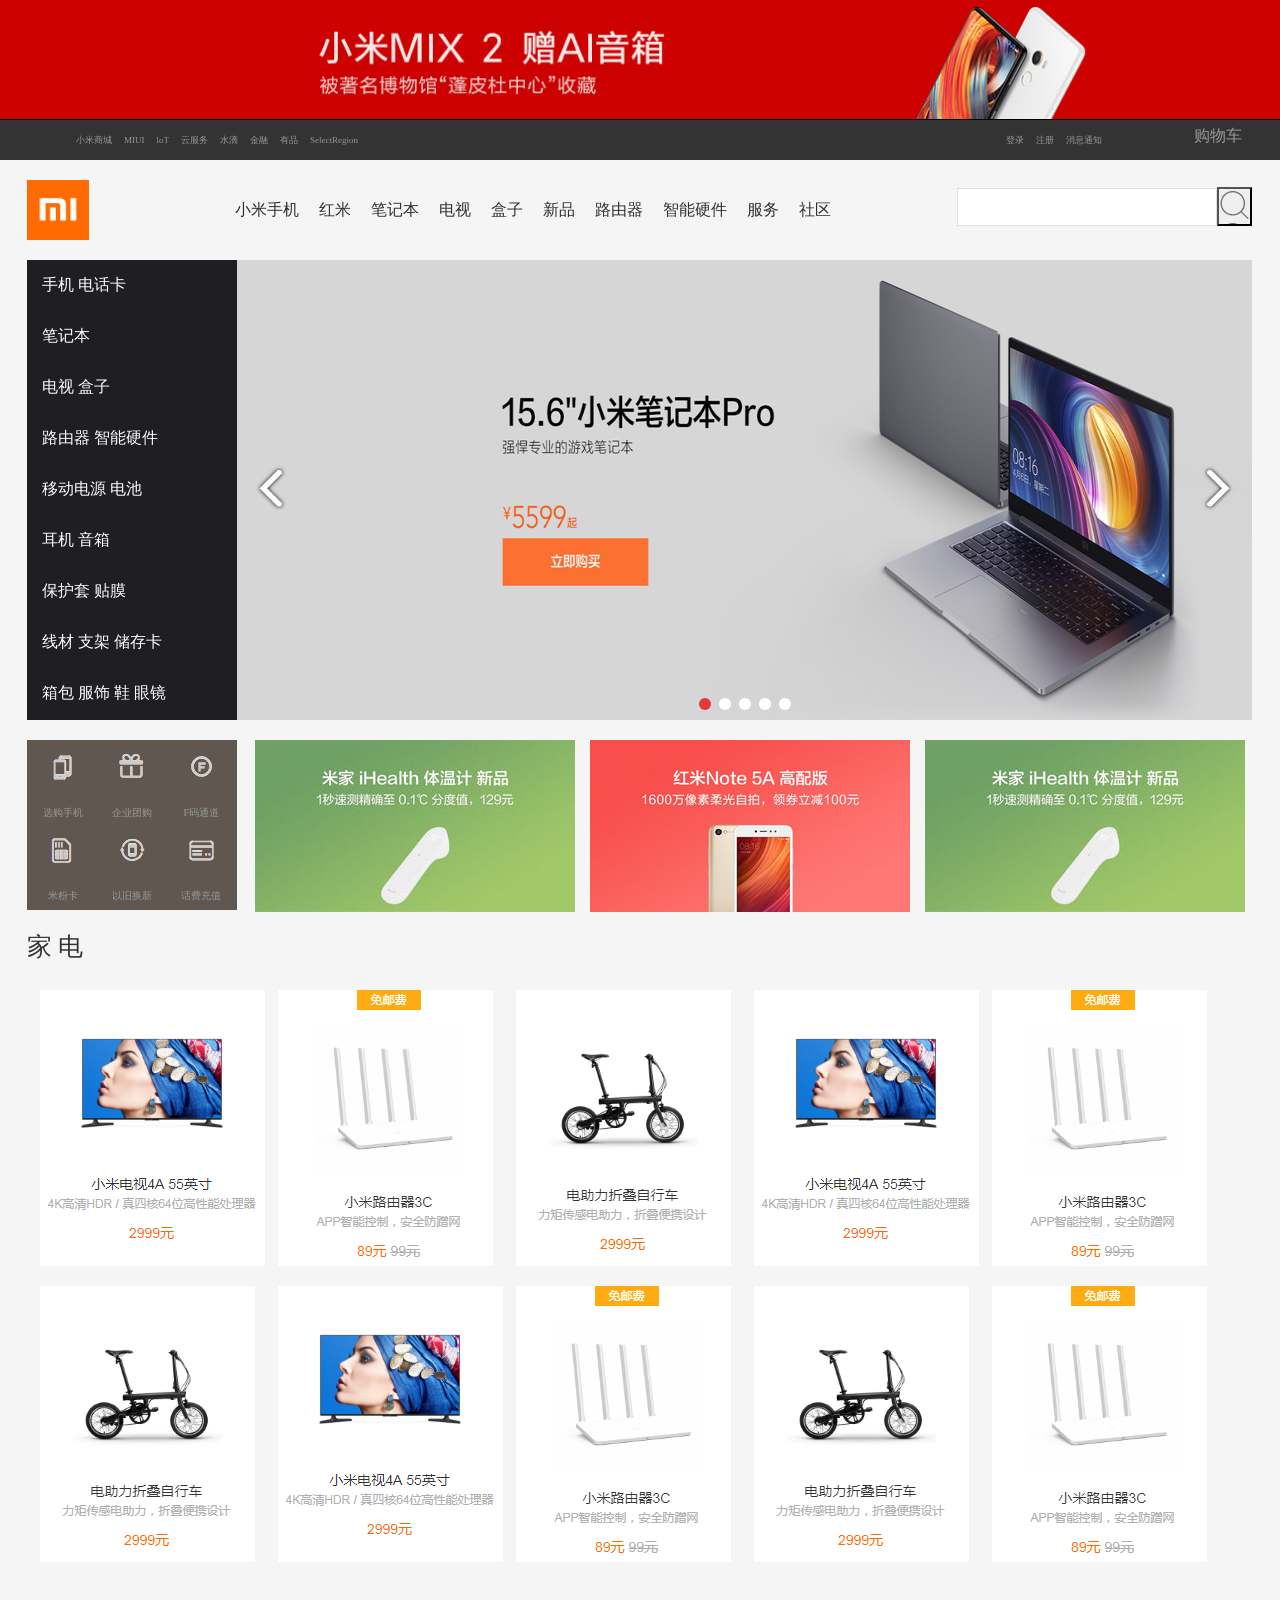
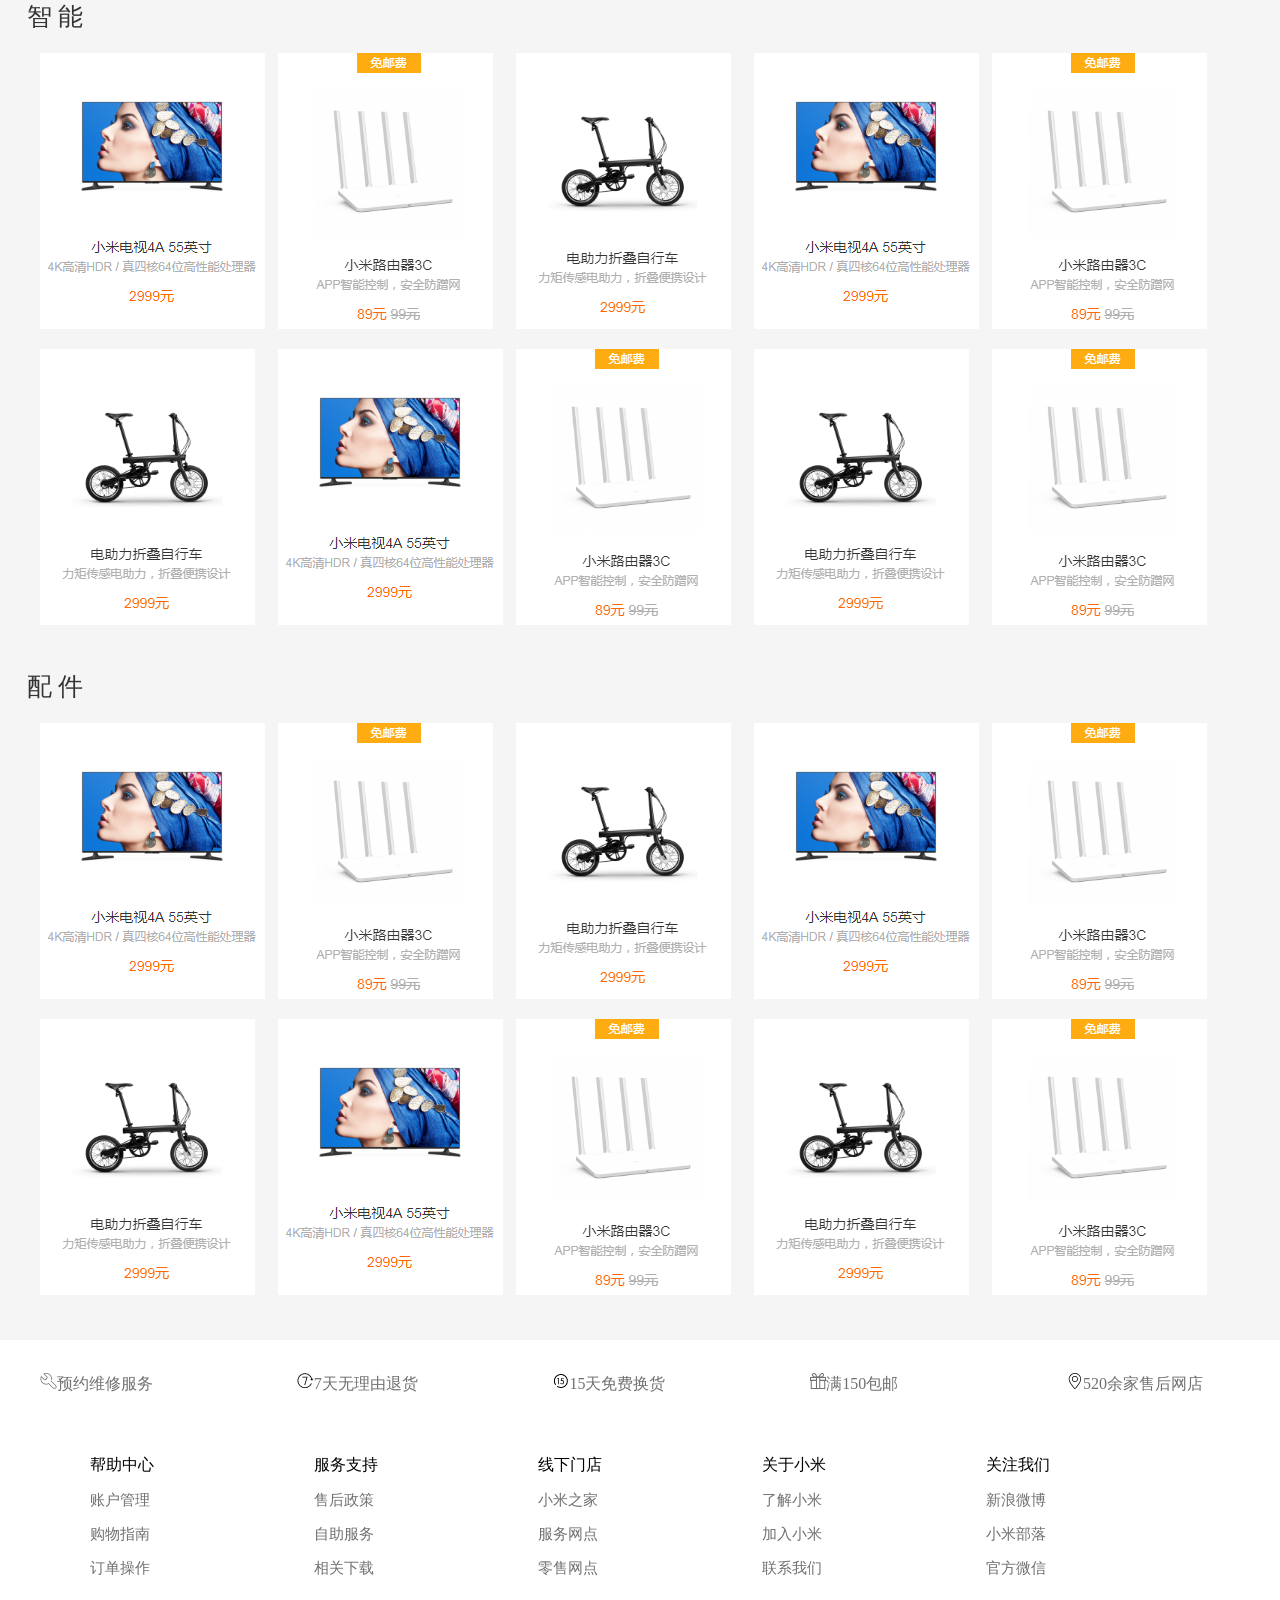
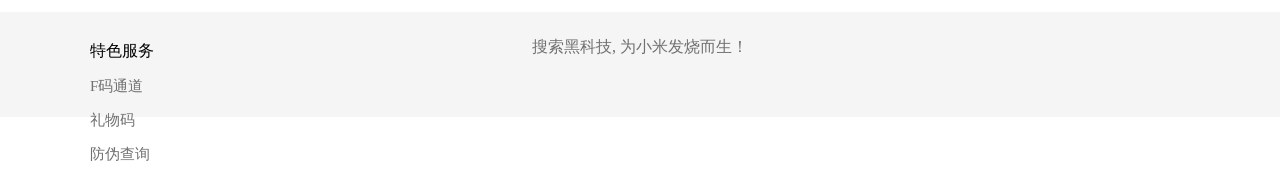
<file: src/main/webapp/xiaomiShop/index.html>
<!DOCTYPE html>
<html>
	<head>
		<meta charset="utf-8" />
		<title></title>
		<link rel="stylesheet" type="text/css" href="css/indexpage.css"/>
		<link rel="stylesheet" href="css/ft-carousel.css" />
		<style>			
		</style>
	</head>
	<body>	
		<div id="all">
			<div id="top">
				<img src="img/top.jpg" width="1350px"/>
			</div>
			
			<div id="top1">
				<div id="top_left">
					<ul>
						<li><a href="index.html">小米商城</a></li>
						<li><a href="#">MIUI</a></li>
						<li><a href="#">loT</a></li>
						<li><a href="#">云服务</li></a>
						<li><a href="#">水滴</li></a>
						<li><a href="#">金融</li></a>
						<li><a href="#">有品</a></li>
						<li><a href="#">SelectRegion</li></a>
					</ul>
				</div>
				<div id="top_center">
					<ul>
						<li><a href="login.html">登录</a></li>
						<li><a href="zhuce.html">注册</a></li>
						<li><a href="#">消息通知</a></li>
					</ul>
				</div>
				<div id="top_right">
						<a href="gouwuche.html">购物车</a>
				</div>
			</div>
			
			<div id="top2">
				<div id="header_logo">
					<img src="img/logo.png" style="width: 62px; height: 60px;"/>
				</div>
				<div id="header_nav">
					<ul>
						<li>
							<a href="#">小米手机</a>
						</li>
						<li><a href="#">红米</a></li>
						<li><a href="#">笔记本</a></li>
						<li><a href="#">电视</a></li>
						<li><a href="#">盒子</a></li>
						<li><a href="#">新品</a></li>
						<li><a href="#">路由器</a></li>
						<li><a href="#">智能硬件</a></li>
						<li><a href="#">服务</a></li>
						<li><a href="#">社区</a></li>
					</ul>
				</div>
				<div id="header_search">
					
					<form>
						<input type="search" style="height: 38px;width: 260px; float: left;margin-top: 3px;
							border:1px solid #E0E0E0;"list="data"/>
						<datalist id="data">
							<option value="小米手机6">约有29件</option>
							<option value="小米手机5X">约有20件</option>
							<option value="小米max2">约有5件</option>
							<option value="小米电视">约有9件</option>
							<option value="小米笔记本">约有10件</option>
							<option value="净水器">约有15件</option>
						</datalist>
						<input type="button" id="search" value=""/>
					</form>
					
				</div>
			</div>
			
			<div id="center">
				<div id="center_left">
					<ul>
						<a href="#"><li>手机  电话卡</li></a>
						<a href="#"><li>笔记本</li></a>
						<a href="#"><li>电视  盒子</li></a>
						<a href="#"><li>路由器  智能硬件</li></a>
						<a href="#"><li>移动电源  电池 </li></a>
						<a href="#"><li>耳机  音箱</li></a>
						<a href="#"><li>保护套  贴膜</li></a>
						<a href="#"><li>线材  支架  储存卡</li></a>
						<a href="#"><li>箱包  服饰  鞋  眼镜</li></a>
					</ul>
				</div>
				
				<div id="center_right">
					<div class="ft-carousel" id="carousel_1">
						<ul class="carousel-inner">
							<li class="carousel-item"><img src="img/1.jpg" height="460px"/></li>
							<li class="carousel-item"><img src="img/2.jpg" height="460px"/></li>
							<li class="carousel-item"><img src="img/3.jpg" height="460px"/></li>
							<li class="carousel-item"><img src="img/4.jpg" height="460px"/></li>
							<li class="carousel-item"><img src="img/5.jpg" height="460px"/></li>
						</ul>
					</div>	
				</div>
				<script src="js/jquery.min.js"></script>
				<script src="js/ft-carousel.min.js"></script>
				<script type="text/javascript">
					$("#carousel_1").FtCarousel();
				
					$("#carousel_2").FtCarousel({
						index: 1,
						auto: false
					});
				
					$("#carousel_3").FtCarousel({
						index: 0,
						auto: true,
						time: 3000,
						indicators: false,
						buttons: true
					});
				</script>
			</div>
			<div id="center1">
				<div id="center1_1">
					<table  width="210px" height="170px" style="text-align: center;">
						<tr>
							<td><img src="img/s1.png"/></td>
							<td><img src="img/s2.png"/></td>
							<td><img src="img/s3.png"/></td>
						</tr>
						<tr>
							<td><a href="#">选购手机</a></td>
							<td><a href="#">企业团购</a></td>
							<td><a href="#">F码通道</a></td>
						</tr>
						<tr>
							<td><img src="img/s4.png"/></td>
							<td><img src="img/s5.png"/></td>
							<td><img src="img/s6.png"/></td>
						</tr>
						<tr>
							<td><a href="#">米粉卡</a></td>
							<td><a href="#">以旧换新</a></td>
							<td><a href="#">话费充值</a></td>
						</tr>
					</table>
				</div>
				
				<div id="center1_2">
					<a href="xiangqing.html"><img src="img/a3.jpg" /></a>
				</div>
				<div id="center1_3">
					<a href="xiangqing.html"><img src="img/a2.jpg" /></a>
				</div>
				
				<div id="center1_4">
					<a href="xiangqing.html"><img src="img/a3.jpg" /></a>
				</div>
			</div>
			
			<div id="center2">
				<div id="center2_1"><span style="margin-top: 0px; font-size: 25px; color: #333333;">家 电</span></div>
				<div class="center2_1"><a href="#"><img src="img/b1.png"/></div></a>
				<div class="center2_1"><a href="#"><img src="img/b2.png"/></div></a>
				<div class="center2_1"><a href="#"><img src="img/b3.png"/></div></a>
				<div class="center2_1"><a href="#"><img src="img/b1.png"/></div></a>
				<div class="center2_1"><a href="#"><img src="img/b2.png"/></div></a>
				<div class="center2_1"><a href="#"><img src="img/b3.png"/></div></a>
				<div class="center2_1"><a href="#"><img src="img/b1.png"/></div></a>
				<div class="center2_1"><a href="#"><img src="img/b2.png"/></div></a>
				<div class="center2_1"><a href="#"><img src="img/b3.png"/></div></a>
				<div class="center2_1"><a href="#"><img src="img/b2.png"/></div></a>
			</div>
			<div id="center3">
				<div id="center2_1"><span style="margin-top: 0px; font-size: 25px; color: #333333;">智 能</span></div>
				<div class="center2_1"><a href="#"><img src="img/b1.png"/></div></a>
				<div class="center2_1"><a href="#"><img src="img/b2.png"/></div></a>
				<div class="center2_1"><a href="#"><img src="img/b3.png"/></div></a>
				<div class="center2_1"><a href="#"><img src="img/b1.png"/></div></a>
				<div class="center2_1"><a href="#"><img src="img/b2.png"/></div></a>
				<div class="center2_1"><a href="#"><img src="img/b3.png"/></div></a>
				<div class="center2_1"><a href="#"><img src="img/b1.png"/></div></a>
				<div class="center2_1"><a href="#"><img src="img/b2.png"/></div></a>
				<div class="center2_1"><a href="#"><img src="img/b3.png"/></div></a>
				<div class="center2_1"><a href="#"><img src="img/b2.png"/></div></a>
			</div>
			<div id="center4">
				<div id="center2_1"><span style="margin-top: 0px; font-size: 25px; color: #333333;">配 件</span></div>
				<div class="center2_1"><a href="#"><img src="img/b1.png"/></div></a>
				<div class="center2_1"><a href="#"><img src="img/b2.png"/></div></a>
				<div class="center2_1"><a href="#"><img src="img/b3.png"/></div></a>
				<div class="center2_1"><a href="#"><img src="img/b1.png"/></div></a>
				<div class="center2_1"><a href="#"><img src="img/b2.png"/></div></a>
				<div class="center2_1"><a href="#"><img src="img/b3.png"/></div></a>
				<div class="center2_1"><a href="#"><img src="img/b1.png"/></div></a>
				<div class="center2_1"><a href="#"><img src="img/b2.png"/></div></a>
				<div class="center2_1"><a href="#"><img src="img/b3.png"/></div></a>
				<div class="center2_1"><a href="#"><img src="img/b2.png"/></div></a>
			</div>
			<div id="bottom">
				<ul>
					<li class="bottom_li"><a href="#"><img src="img/weixiu.png" />预约维修服务</a></li>
					<li class="bottom_li"><a href="#"><img src="img/qiday.png" />7天无理由退货</a></li>
					<li class="bottom_li"><a href="#"><img src="img/fifi.png" />15天免费换货</a></li>
					<li class="bottom_li"><a href="#"><img src="img/liwu.png" />满150包邮</a></li>
					<li class="bottom_li"><a href="#"><img src="img/ditu.png" />520余家售后网店</a></li>
				</ul>
			</div>
		
			<div id="bottom_1">
				<dl>
					<dt class="bottom1_1">帮助中心</dt>
					<dt class="bottom1_2"><a href="#">账户管理</dt></a>
					<dt class="bottom1_2"><a href="#">购物指南</dt></a>
					<dt class="bottom1_2"><a href="#">订单操作</dt></a>
				</dl>
				<dl>
					<dt class="bottom1_1">服务支持</dt>
					<dt class="bottom1_2"><a href="#">售后政策</dt></a>
					<dt class="bottom1_2"><a href="#">自助服务</dt></a>
					<dt class="bottom1_2"><a href="#">相关下载</dt></a>
				</dl>
				<dl>
					<dt class="bottom1_1">线下门店</dt>
					<dt class="bottom1_2"><a href="#">小米之家</dt></a>
					<dt class="bottom1_2"><a href="#">服务网点</dt></a>
					<dt class="bottom1_2"><a href="#">零售网点</dt></a>
				</dl>
				<dl>
					<dt class="bottom1_1">关于小米</dt>
					<dt class="bottom1_2"><a href="#">了解小米</dt></a>
					<dt class="bottom1_2"><a href="#">加入小米</dt></a>
					<dt class="bottom1_2"><a href="#">联系我们</dt></a>
				</dl>
				<dl>
					<dt class="bottom1_1">关注我们</dt>
					<dt class="bottom1_2"><a href="#">新浪微博</dt></a>
					<dt class="bottom1_2"><a href="#">小米部落</dt></a>
					<dt class="bottom1_2"><a href="#">官方微信</dt></a>
				</dl>
				<dl>
					<dt class="bottom1_1">特色服务</dt>
					<dt class="bottom1_2"><a href="#">F码通道</dt></a>
					<dt class="bottom1_2"><a href="#">礼物码</dt></a>
					<dt class="bottom1_2"><a href="#">防伪查询</dt></a>
				</dl>
			</div>
			<div id="bottom_2">
				<span>
					搜索黑科技, 为小米发烧而生！
				</span>
			</div>
		</div>
	</body>
</html>
</file>
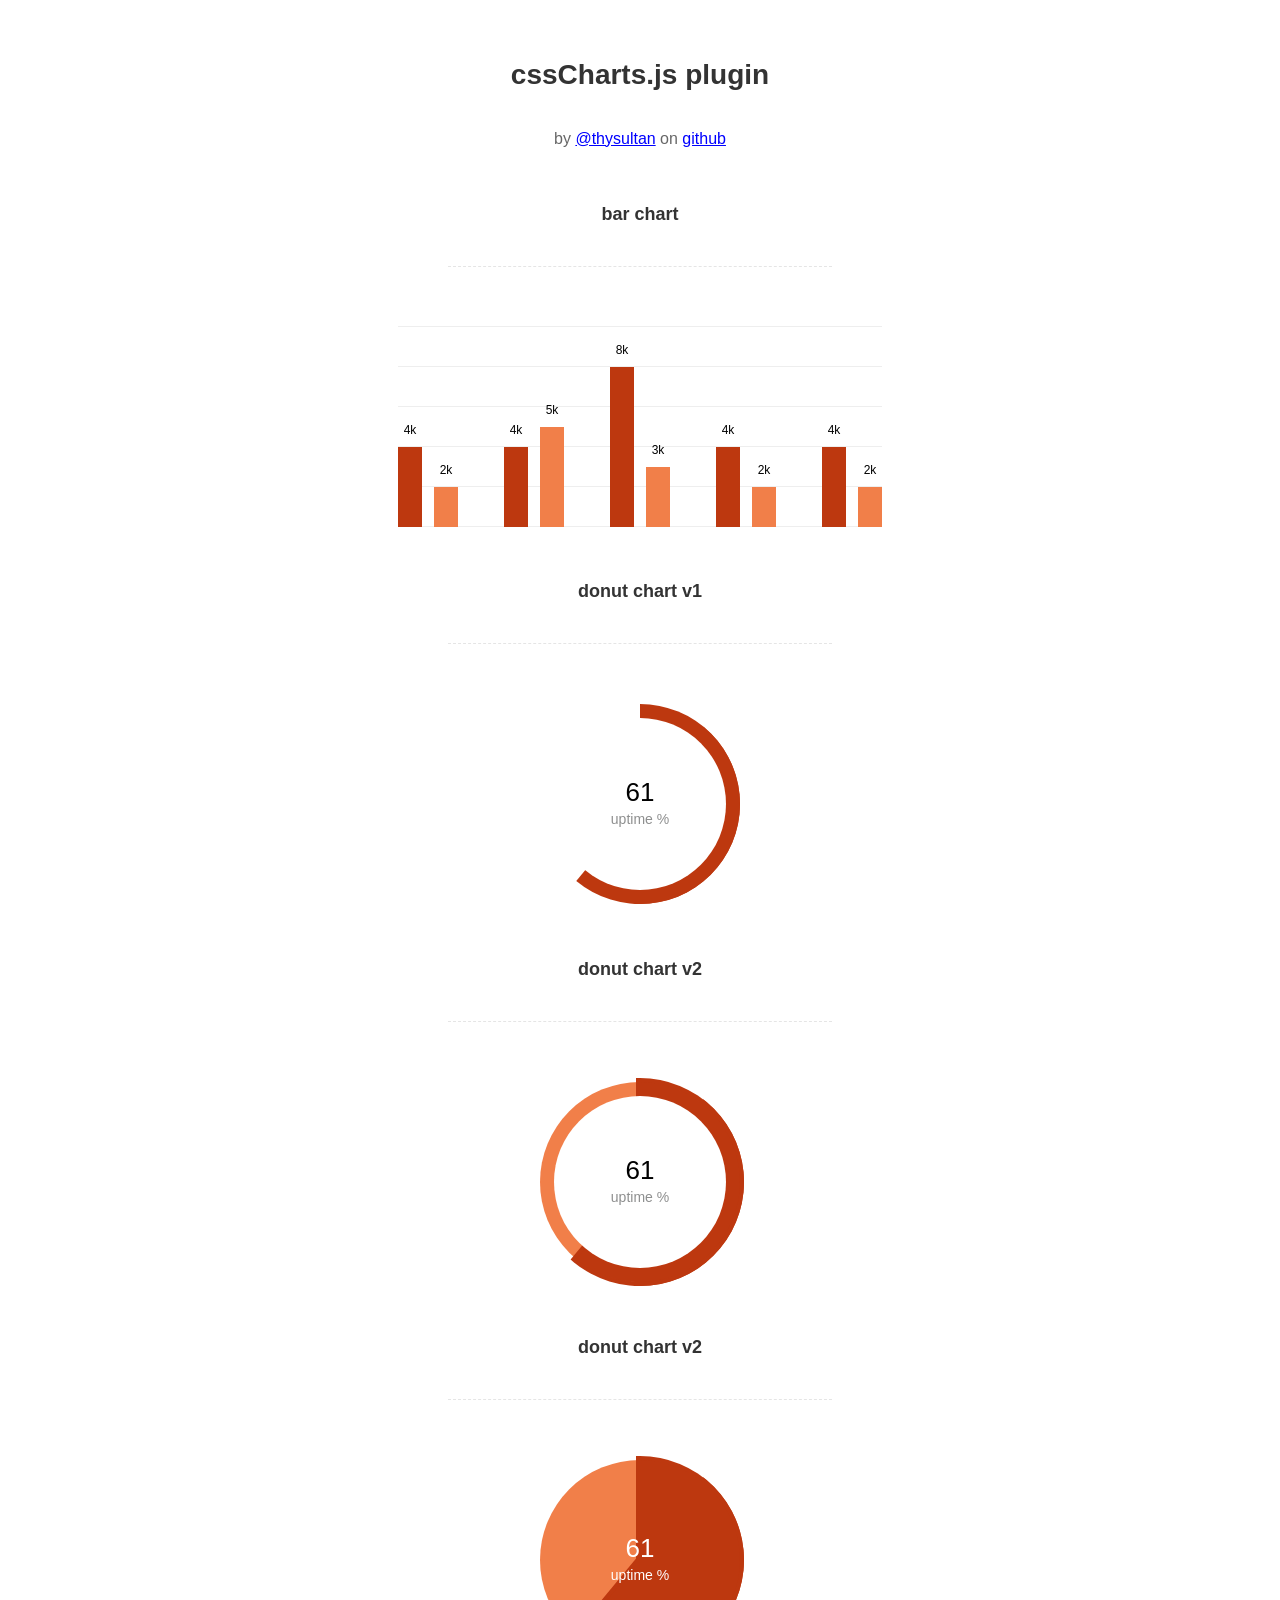
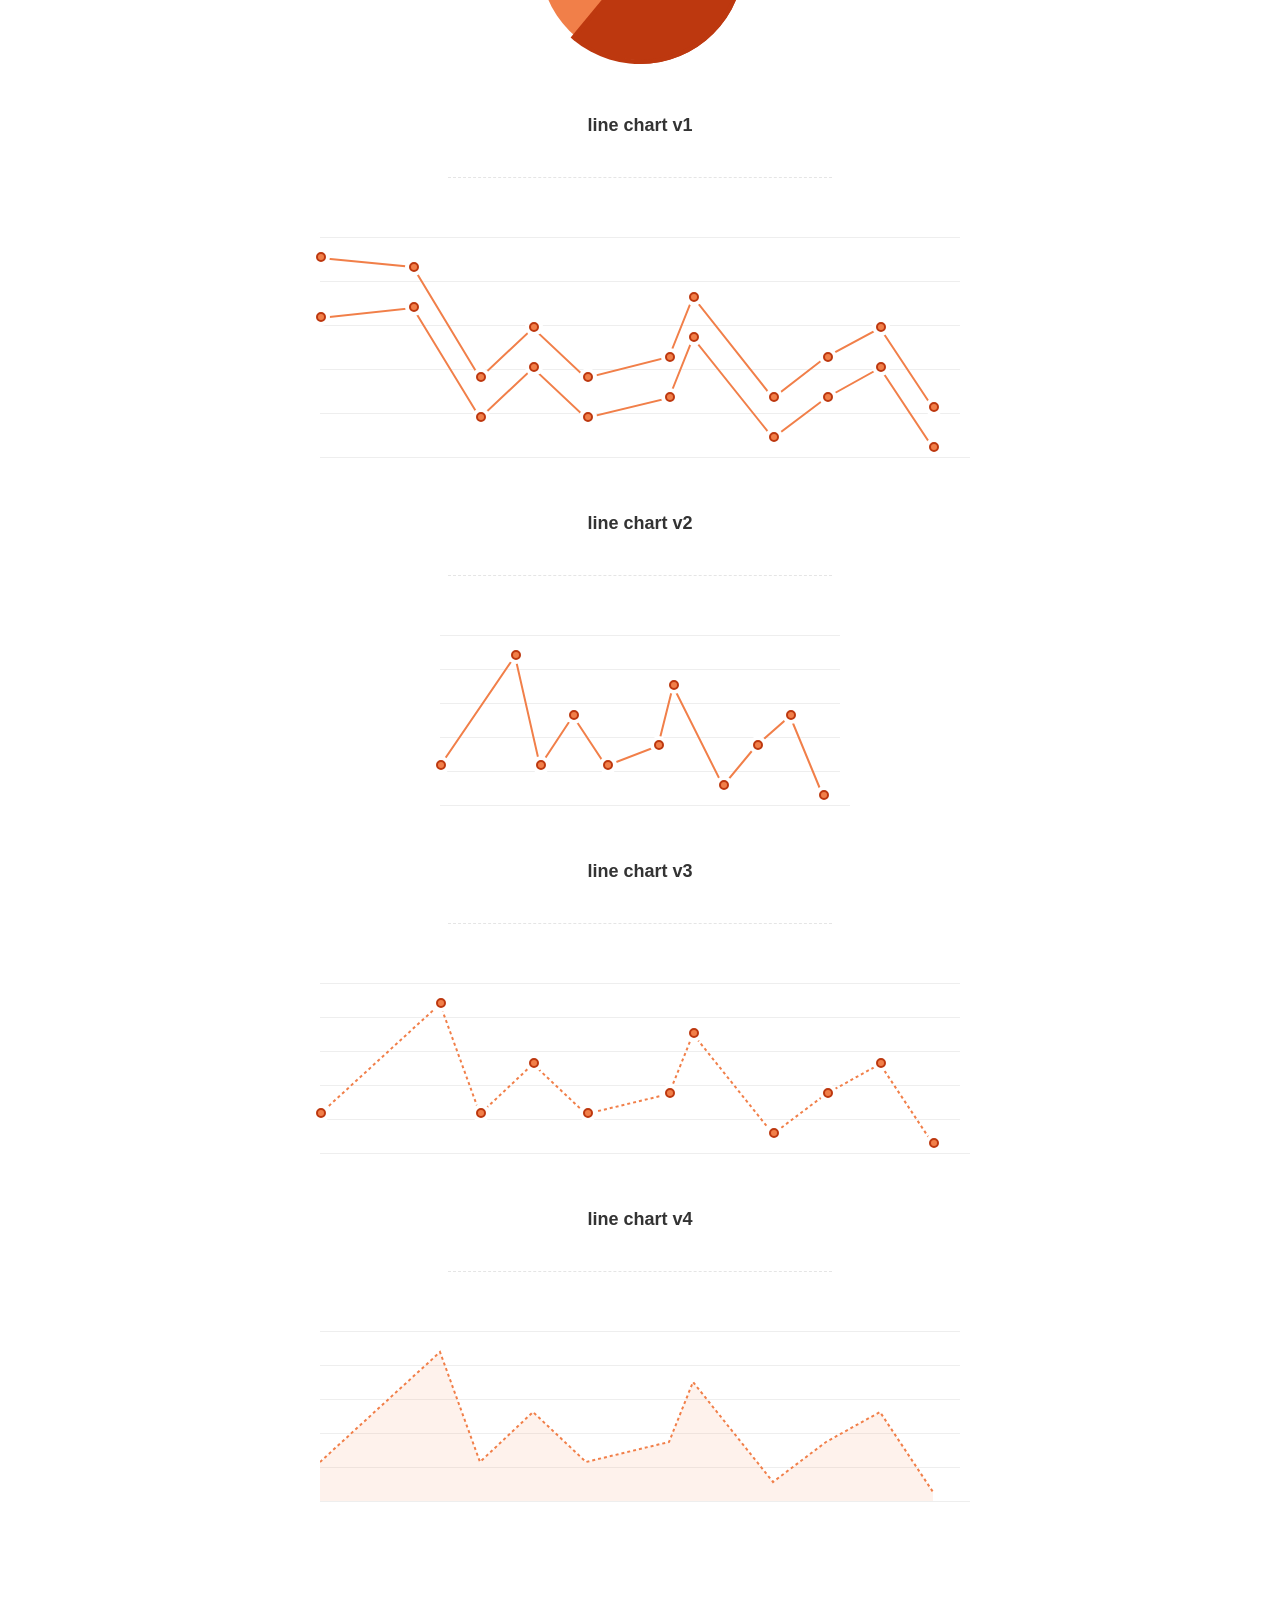
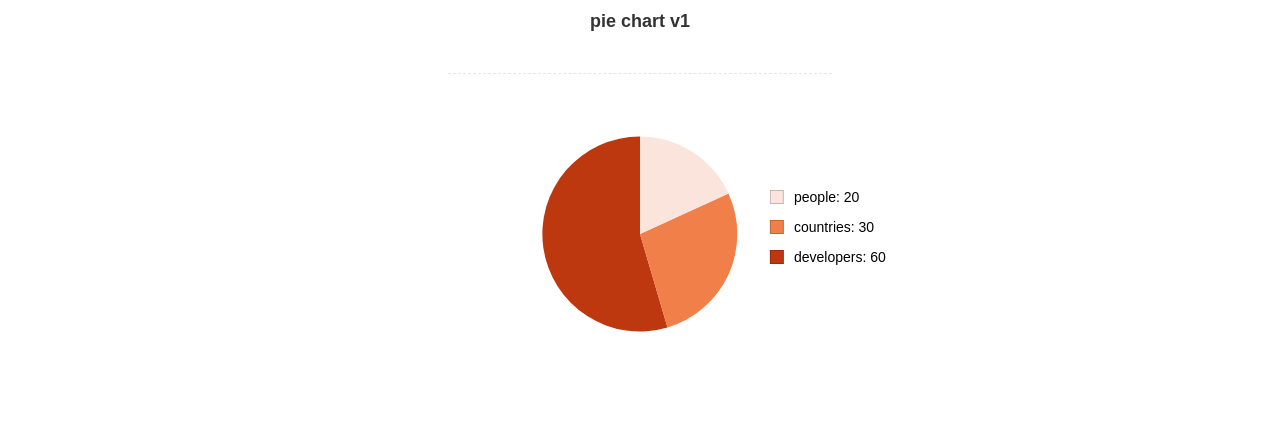
<file: target/FengSHOP/assets/js/Lightweight-Chart/index.html>
<!doctype html>
<html>
    <head>
        <meta charset="utf-8">
        <meta name="description" content="A jquery plugin to create simple donut, bar or line charts with dom nodes, style with css.">
        <meta name="viewport" content="width=device-width, initial-scale=1">
        <title>cssCharts.js - jquery css charts</title>
        <script src="https://ajax.googleapis.com/ajax/libs/jquery/2.1.3/jquery.min.js"></script>

        <link rel="stylesheet" href="cssCharts.css">
        <script src="jquery.chart.js"></script>

        <style>
          /* page specific styles*/
          h1{text-align:center;font-family:sans-serif;font-size:28px;color:#333;padding:40px 0 0 0;}
          h2{text-align:center;font-family:sans-serif;font-size:18px;color:#333;padding:40px 0 0 0;}
          hr{width:60%;height:1px;background:none;border:none;border-bottom:1px dashed rgba(0,0,0,0.1);outline:none;margin:40px auto 60px auto;}

          .desc p{text-align:center;font-size:16px;color:rgba(0,0,0,0.6);padding:20px 0 0 0;font-family:sans-serif;}
          .desc a{color:blue;}
          .wrap{margin:0 auto;width:640px;padding-bottom:100px;}
          #line{width:400px;}
          /* page specific styles*/
        </style>
    </head>
    <body>
      <div class="wrap">

        <div class="desc">
          <h1>cssCharts.js plugin</h1><p>by
          <a href="http://twitter.com/thysultan">@thysultan</a> on
          <a href="https://github.com/sultantarimo/cssCharts.js">github</a>
        </p>
        </div>

        <h2>bar chart</h2>
        <hr>

        <div class="chart">
            <ul class="bar-chart" data-bars="[4,2],[4,5],[8,3],[4,2],[4,2]" data-max="10" data-unit="k" data-width="24"></ul>
        </div>
        <!-- data max is the 100% point of the graph -->
        <!-- set data-grid to 0 for no grid -->
        <!-- data-width is the individual bars width -->

        <h2>donut chart v1</h2>
        <hr>

        <div class="chart">
          <div class="donut-chart" data-percent="0.61" data-title="uptime %"></div>
        </div>

        <h2>donut chart v2</h2>
        <hr>

        <div class="chart">
          <div class="donut-chart fill" data-percent="0.61" data-title="uptime %"></div>
        </div>

        <h2>donut chart v2</h2>
        <hr>

        <div class="chart">
          <div class="donut-chart pie-chart fill" data-percent="0.61" data-title="uptime %"></div>
        </div>
        <!-- pie-chart class for pie chart -->
        <!-- fill class for default donut fill enabled-->

        <h2>line chart v1</h2>
        <hr>

        <div class="chart">
          <ul data-cord="[[0,70,120,160,200,262,280,340,380,420,460],[140,150,40,90,40,60,120,20,60,90,10]],[[0,70,120,160,200,262,280,340,380,420,460],[200,190,80,130,80,100,160,60,100,130,50]]"  class="line-chart"></ul>
        </div>
        <!-- multiple graphs [[x cords],[y cords]] [[x cords],[y cords]] -->

        <h2>line chart v2</h2>
        <hr>

        <div class="chart" id="line">
          <ul data-cord="[0,90,120,160,200,262,280,340,380,420,460],[40,150,40,90,40,60,120,20,60,90,10]" class="line-chart"></ul>
        </div>

        <h2>line chart v3</h2>
        <hr>

        <div class="chart dotted">
          <ul data-cord="[0,90,120,160,200,262,280,340,380,420,460],[40,150,40,90,40,60,120,20,60,90,10]" class="line-chart"></ul>
        </div>

        <h2>line chart v4</h2>
        <hr>

        <div class="chart dotted">
          <ul data-cord="[0,90,120,160,200,262,280,340,380,420,460],[40,150,40,90,40,60,120,20,60,90,10]" data-fill="1" class="line-chart no-points"></ul>
        </div>
        <!-- single graph [x cords],[y cords] -->


        <br><br><br>
        <h2>pie chart v1</h2>
        <hr>

        <div class="chart">
          <div class="pie-thychart" data-set='[["people", 20], ["countries",30], ["developers",60]]' data-colors="#FBE4DB,#F17F49,#BD380F"></div>
        </div>

      </div>

      <script>
        $(function() {
            $('.bar-chart').cssCharts({type:"bar"});
            $('.donut-chart').cssCharts({type:"donut"}).trigger('show-donut-chart');
            $('.line-chart').cssCharts({type:"line"});

            $('.pie-thychart').cssCharts({type:"pie"});
        });
      </script>
    </body>
</html>
</file>
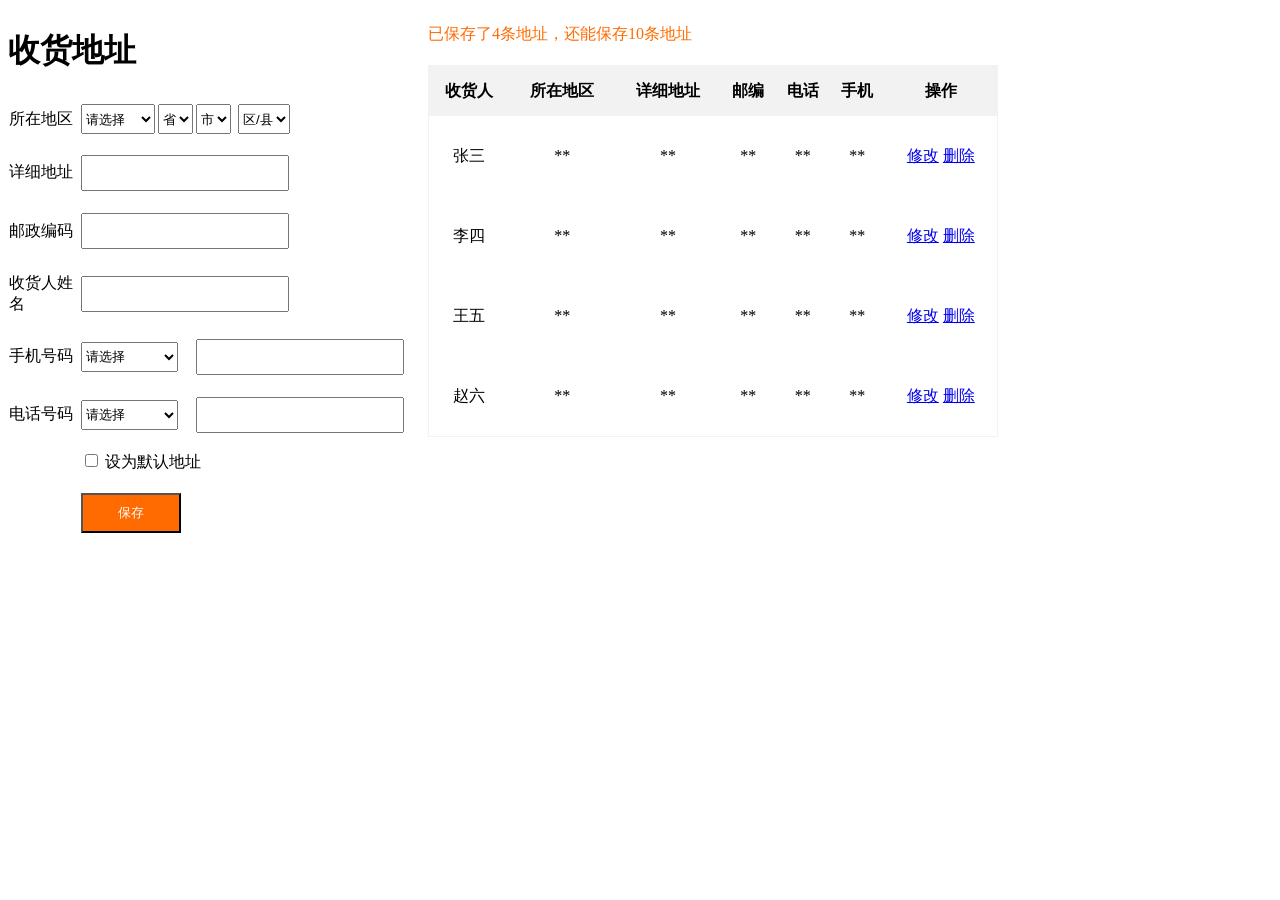
<file: src/main/webapp/xiaomiShop/dizhi.html>
<!DOCTYPE html>
<html>
	<head>
		<meta charset="UTF-8">
		<title></title>
		<style type="text/css">
			#dizhi{
				width: 1000px;
				height: 560px;
				/*position: relative;*/
			}
			#dizhi1{
				width: 400px;
				height: 560px;
				float: left;
			}
			#dizhi1 table{
				width: 400px;
				height: 450px;
			}
			#button{
				width: 100px;
				height: 40px;
				color: white;
				background-color:#FF6B00 ;
			}
			#table{
				width: 70px;
			}
			#input{
				width: 200px;
				height: 30px;
			}
			#select{
				height: 30px;
			}
			#select1{
				height: 30px;
			}
			#dizhi2{
				width: 690px;
				height: 560px;
				position: absolute;
				margin-left: 420px;
				
			}
			#dizhi2_1{
				height: 80px;
			}
			#dizhi2 table{
				margin-top: 20px;
				width: 570px;
				border: 1px solid #F2F2F2;
				text-align: center;
			}
		</style>
	</head>
	<body>
		<div id="dizhi">
			
			<div id="dizhi1">
				<h1>收货地址</h1>
				<form>
					<table border="0" cellspacing="0" cellpadding="">
						<tr>
							<td id="table">所在地区</td>
							<td>
								<select name="" id="select">
									<option value="" >请选择</option>
									<option value="">中国大陆</option>
									<option value="">台湾</option>
									<option value="">澳门</option>
								</select>
							</td>
							<td >	
								<select value="" id="select1">
									<option>省</option>
									<option></option>
									<option></option>
								</select>
							</td>
							<td width="40px">
								<select value="" id="select1">
									<option>市</option>
									<option></option>
									<option></option>
								</select>
							</td>
							<td>
								<select value="" id="select1">
									<option>区/县</option>
									<option></option>
									<option></option>
								</select>
							</td>
						</tr>
						<tr id="table"><td id="table">详细地址</td>
							<td colspan="4">
								<input type="text" id="input" />
							</td>
						</tr>
						<tr id="table"><td id="table">邮政编码</td>
							<td colspan="4"><input type="text" id="input"/></td></tr>
						<tr id="table"><td id="table">收货人姓名 </td><td colspan="4"><input type="text" id="input"/></td></tr>
						<tr id="table"><td id="table">手机号码</td>
							<td colspan="2">
								<select name="" id="select">
									<option value="" >请选择</option>
									<option value="">中国大陆+86</option>
									<option value="">香港+852</option>
									<option value="">澳门+853</option>
								</select>
							</td><td colspan="2"><input type="text" id="input" /></td>
						</tr>
						<tr id="table"><td id="table">电话号码</td>
							<td colspan="2">
								<select name="" id="select">
									<option value="" >请选择</option>
									<option value="">中国大陆+86</option>
									<option value="">香港+852</option>
									<option value="">澳门+853</option>
								</select>
							</td><td colspan="2"><input type="text" id="input"/></td>
						</tr>
						<tr id="table"><td id="table"></td><td colspan="4">
							<input type="checkbox" name="" id="" value="" />
							设为默认地址</td></tr>
						<tr id="table"><td id="table"></td><td colspan="4">
							<input type="button" id="button" value="保存" />
						</td></tr>
					</table>
				</form>
			</div>
		
			<div id="dizhi2">
				<table  cellspacing="0" cellpadding="">
					<p style="color: #FF6B00;">已保存了4条地址，还能保存10条地址</p>
					<tr style="height: 50px; background-color: #F2F2F2;"><th>收货人</th><th>所在地区</th><th>详细地址</th><th>邮编</th><th>电话</th><th>手机</th><th>操作</th></tr>
					<tr id="dizhi2_1"><td>张三</td><td>**</td><td>**</td><td>**</td><td>**</td><td>**</td>
						<td>
							<a href="#">修改</a>
							<a href="#">删除</a>
						</td>
						
					</tr>
					<tr id="dizhi2_1"><td>李四</td><td>**</td><td>**</td><td>**</td><td>**</td><td>**</td>
						<td>
							<a href="#">修改</a>
							<a href="#">删除</a>
						</td>
						
					</tr>
					<tr id="dizhi2_1"><td>王五</td><td>**</td><td>**</td><td>**</td><td>**</td><td>**</td>
						<td>
							<a href="#">修改</a>
							<a href="#">删除</a>
						</td>
						
					</tr>
					<tr id="dizhi2_1"><td>赵六</td><td>**</td><td>**</td><td>**</td><td>**</td><td>**</td>
						<td>
							<a href="#">修改</a>
							<a href="#">删除</a>
						</td>
						
					</tr>
				</table>
			</div>
		</div>
	</body>
</html>
</file>
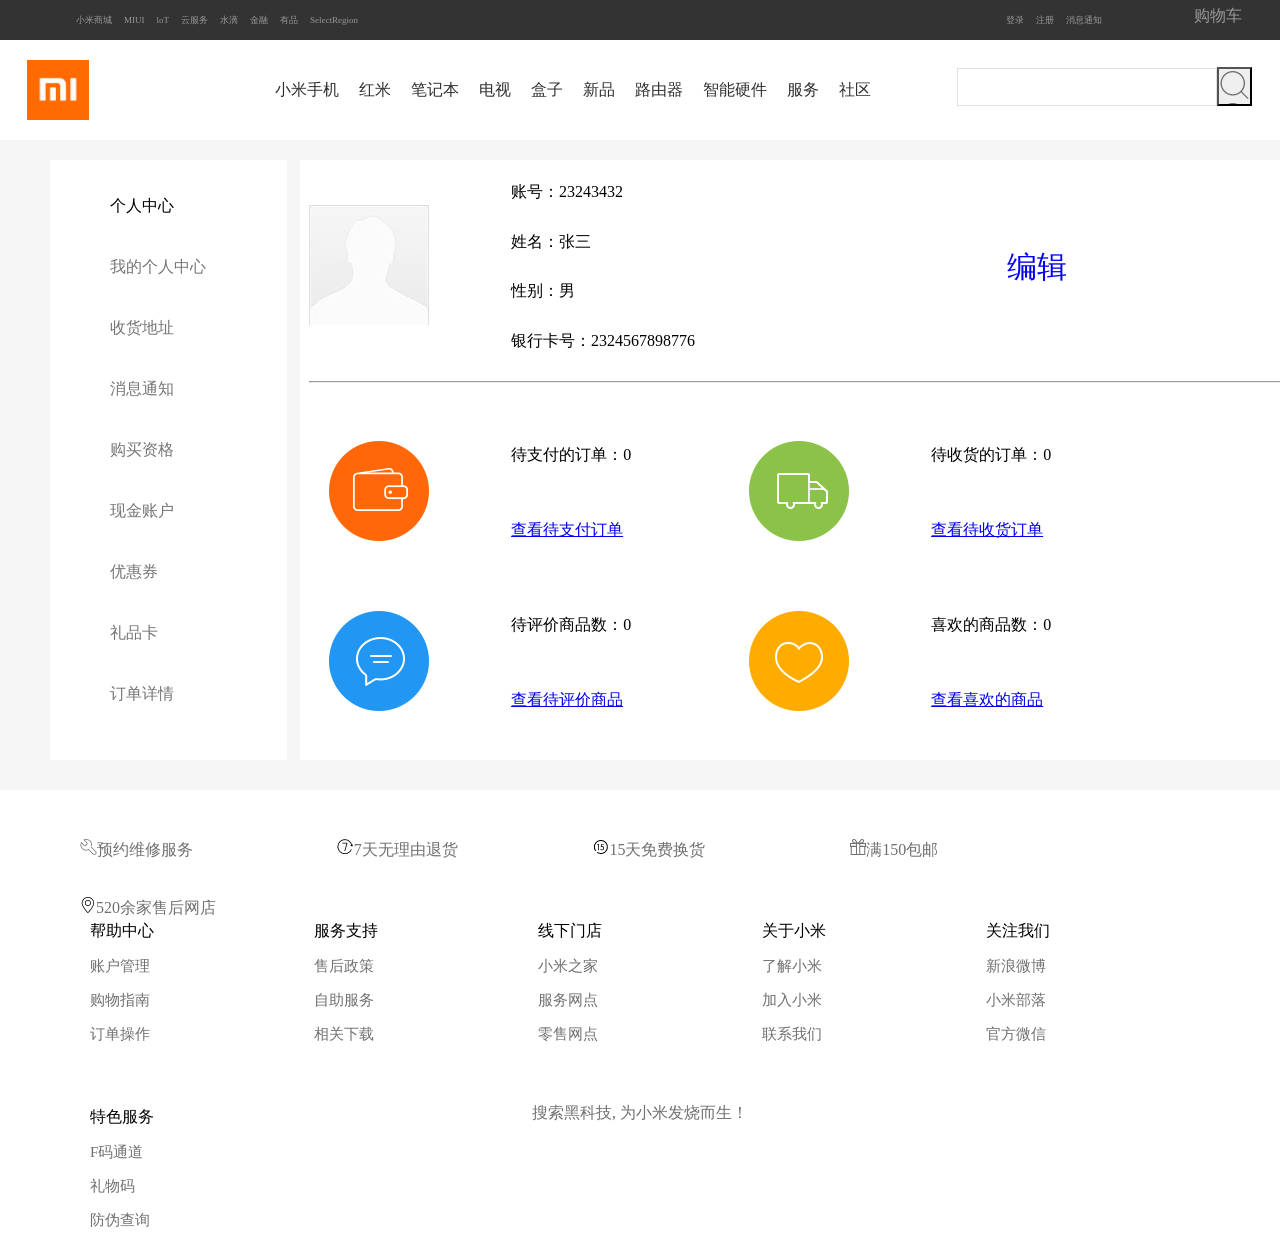
<file: src/main/webapp/xiaomiShop/gerenzhongxin.html>
<!DOCTYPE html>
<html>
	<head>
		<meta charset="UTF-8">
		<link rel="stylesheet" type="text/css" href="css/indexpage.css"/>
		<link rel="stylesheet" type="text/css" href="css/gerenzhongxin.css"/>
		<title></title>
	</head>
	<body>
		<div id="top1">
				<div id="top_left">
					<ul>
						<li><a href="index.html">小米商城</a></li>
						<li><a href="#">MIUI</a></li>
						<li><a href="#">loT</a></li>
						<li><a href="#">云服务</li></a>
						<li><a href="#">水滴</li></a>
						<li><a href="#">金融</li></a>
						<li><a href="#">有品</a></li>
						<li><a href="#">SelectRegion</li></a>
					</ul>
				</div>
				<div id="top_center">
					<ul>
						<li><a href="login.html">登录</a></li>
						<li><a href="zhuce.html">注册</a></li>
						<li><a href="#">消息通知</a></li>
					</ul>
				</div>
				<div id="top_right">
						<a href="gouwuche.html">购物车</a>
				</div>
		</div>
			
		<div id="top2">
			<div id="header_logo">
				<img src="img/logo.png" style="width: 62px; height: 60px;"/>
			</div>
			<div id="header_nav">
				<ul>
					<li><a href="#">小米手机 </a></li>
					<li><a href="#">红米</a></li>
					<li><a href="#">笔记本</a></li>
					<li><a href="#">电视</a></li>
					<li><a href="#">盒子</a></li>
					<li><a href="#">新品</a></li>
					<li><a href="#">路由器</a></li>
					<li><a href="#">智能硬件</a></li>
					<li><a href="#">服务</a></li>
					<li><a href="#">社区</a></li>
				</ul>
			</div>
			<div id="header_search">
					
				<form>
					<input type="search" style="height: 38px;width: 260px; float: left;margin-top: 3px;
						border:1px solid #E0E0E0;"list="data"/>
					<datalist id="data">
						<option value="小米手机6">约有29件</option>
						<option value="小米手机5X">约有20件</option>
						<option value="小米max2">约有5件</option>
						<option value="小米电视">约有9件</option>
						<option value="小米笔记本">约有10件</option>
						<option value="净水器">约有15件</option>
					</datalist>
					<input type="button" id="search" value=""/>
				</form>
					
			</div>
		</div>
		<div id="c">
			<div id="c_left">
				<ul>
					<li>个人中心</li>
					<li><a href="h1.html" target="hello">我的个人中心</a></li>
					<li><a href="dizhi.html" target="hello">收货地址</a></li>
					<li><a href="#">消息通知</a></li>
					<li><a href="#">购买资格</a></li>
					<li><a href="#">现金账户</a></li>
					<li><a href="#">优惠券</a></li>
					<li><a href="#">礼品卡</a></li>
					<li><a href="#">订单详情</a></li>
				</ul>
			</div>
			<div id="c_right">
				<iframe src="h1.html" width="1000px" height="600px" scrolling="no" frameborder="no" name="hello"></iframe>
			</div>
		</div>
		<div id="bottom">
			<ul>
				<li class="bottom_li"><a href="#"><img src="img/weixiu.png" />预约维修服务</a></li>
				<li class="bottom_li"><a href="#"><img src="img/qiday.png" />7天无理由退货</a></li>
				<li class="bottom_li"><a href="#"><img src="img/fifi.png" />15天免费换货</a></li>
				<li class="bottom_li"><a href="#"><img src="img/liwu.png" />满150包邮</a></li>
				<li class="bottom_li"><a href="#"><img src="img/ditu.png" />520余家售后网店</a></li>
			</ul>
		</div>
	
		<div id="bottom_1">
			<dl>
				<dt class="bottom1_1">帮助中心</dt>
				<dt class="bottom1_2"><a href="#">账户管理</dt></a>
				<dt class="bottom1_2"><a href="#">购物指南</dt></a>
				<dt class="bottom1_2"><a href="#">订单操作</dt></a>
			</dl>
			<dl>
				<dt class="bottom1_1">服务支持</dt>
				<dt class="bottom1_2"><a href="#">售后政策</dt></a>
				<dt class="bottom1_2"><a href="#">自助服务</dt></a>
				<dt class="bottom1_2"><a href="#">相关下载</dt></a>
			</dl>
			<dl>
				<dt class="bottom1_1">线下门店</dt>
				<dt class="bottom1_2"><a href="#">小米之家</dt></a>
				<dt class="bottom1_2"><a href="#">服务网点</dt></a>
				<dt class="bottom1_2"><a href="#">零售网点</dt></a>
			</dl>
			<dl>
				<dt class="bottom1_1">关于小米</dt>
				<dt class="bottom1_2"><a href="#">了解小米</dt></a>
				<dt class="bottom1_2"><a href="#">加入小米</dt></a>
				<dt class="bottom1_2"><a href="#">联系我们</dt></a>
			</dl>
			<dl>
				<dt class="bottom1_1">关注我们</dt>
				<dt class="bottom1_2"><a href="#">新浪微博</dt></a>
				<dt class="bottom1_2"><a href="#">小米部落</dt></a>
				<dt class="bottom1_2"><a href="#">官方微信</dt></a>
			</dl>
			<dl>
				<dt class="bottom1_1">特色服务</dt>
				<dt class="bottom1_2"><a href="#">F码通道</dt></a>
				<dt class="bottom1_2"><a href="#">礼物码</dt></a>
				<dt class="bottom1_2"><a href="#">防伪查询</dt></a>
			</dl>
		</div>
		<div id="bottom_2">
			<span>
				搜索黑科技, 为小米发烧而生！
			</span>
		</div>
	</body>
</html>
</file>
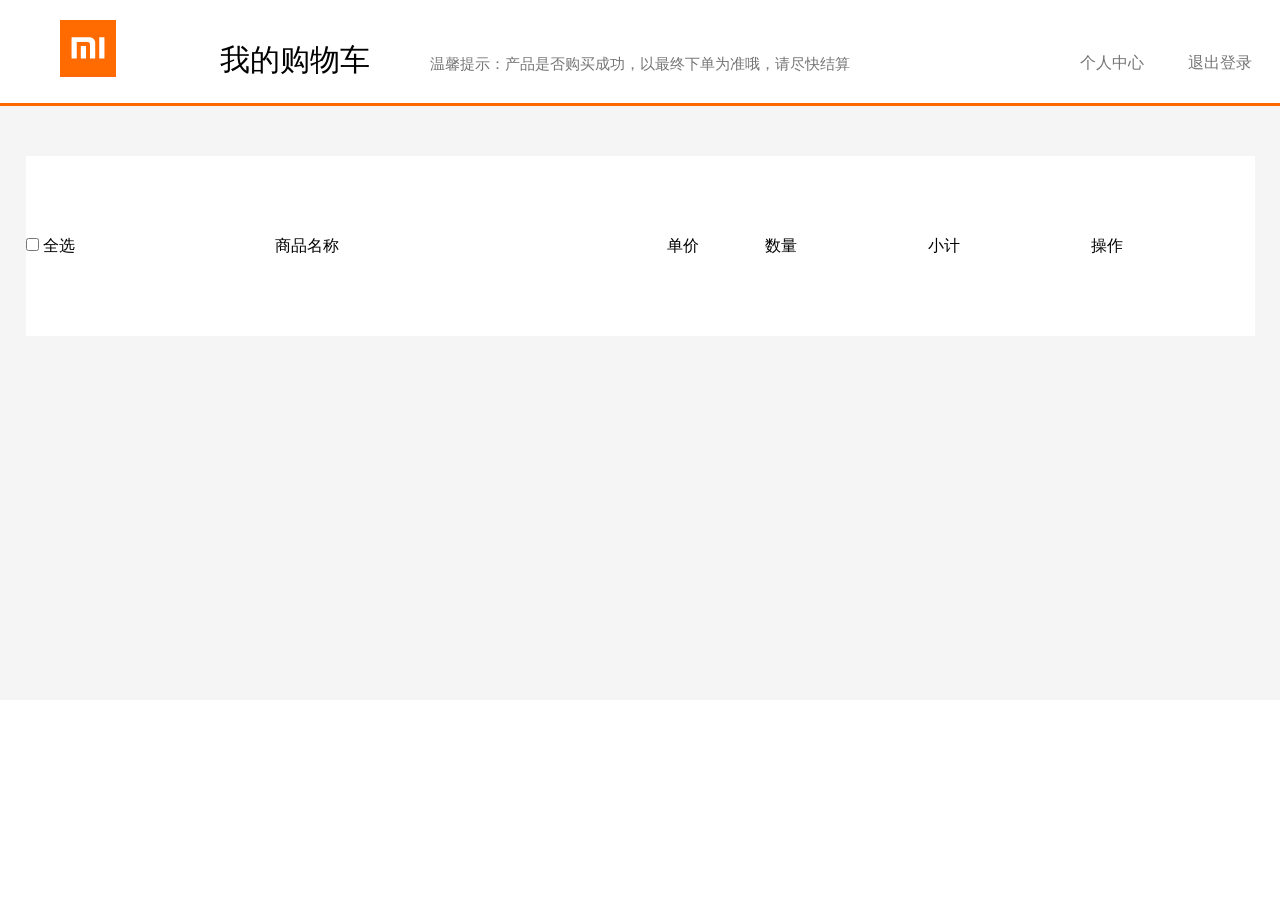
<file: src/main/webapp/xiaomiShop/gouwuche.html>
<!DOCTYPE html>
<html>
		<meta charset="UTF-8">
		<title></title>
		<link rel="stylesheet" type="text/css" href="css/gouwuche.css"/>
	</head>
	<body>
		<div id="zhuce">
			<div id="top">
				<div id="top_logo">
					<img src="img/logo.png" style="margin-top: 20px;"/>
				</div>
				<div id="top_center">
					<span style="font-size: 30px;">
						我的购物车
					</span>
				</div>
				<div id="top_center_1">
					<span>温馨提示：产品是否购买成功，以最终下单为准哦，请尽快结算</span>
				</div>
				<div id="top_right">
					<ul style="list-style: none;">
						<li><a href="gerenzhongxin.html">个人中心</a></li>
						<li><a href="login.html">退出登录</a></li>
					</ul>
				</div>
			</div>
			<div id="bottom">
                    <div>

					<table   id="aa" border="0" cellspacing="0" cellpadding="0" height="180px" width="100%">
						<tr  style="background-color: white"><td>	<input type="checkbox"/>	全选</td>
							<td>商品名称</td>
							<td style="text-align: center">单价</td>
							<td>数量</td>
							<td>小计</td>
							<td>操作</td>
						</tr>
					</table>
					</div>

				</div>
			</div>
				

			</div>
		</div>
	</body>
</html>
<script src="../assets/js/jquery-3.3.1.min.js"></script>
<script>
    $(function(){
        $.ajax({
            type : 'post',
            url : 'http://localhost:8080/FengSHOP/view/Cart?operation=6&pageNo=1&pageSize=5' ,
            dataType : 'json' ,
            success : function(data) {
                // console.log(data)
                // console.log(data.data.desc)
                $.each(data.data , function(i,e){
                    var  tr=$("<tr style='background-color: #4BD28C'>")
                    var  tr1=$("</tr>")
                    var item0=$("<td style='padding-left: 100px'>" +" <input  type='checkbox'>"+"</td>")
                    var item=$("<td>" +e.product.name+"</td>")
                    var item1=$("<td style='padding-left: 100px'>" +e.product.price+"</td>")
                    var item2=$("<td style='padding-left: 20px'>" +e.productNum+"</td>")
                    var item3=$("<td style='padding-left: 30px'>" +e.total+"</td>")
					var  add=$("<tdstyle='padding-left: 20px'>加购</td>");
                    item.addClass('size');
                    $("#aa").append(tr);
                    $(tr).append(item0);
                    $(tr).append(item);
                    $(tr).append(item1);
                    $(tr).append(item2);
                    $(tr).append(item3);
                    $(tr).append(add);
                    $("#aa").append(tr1);
                    add.click(function () {
                        tr.remove();
                        $(this).remove();
                        $.ajax({
                            url:'http://localhost:8080/FengSHOP/view/Order?operation=1&id='+e.id+"&total="+e.total+"&num="+e.productNum,
                            type:'get',
                            success:function(){
                                alert("下单成功！")
                               // window.location.href="跳转的url,后边也可以拼接点data中数据作为参数";
                                window.location.href="jiesuan.html";
                            }


                        })

                    })
                })
            }
        })

    })

</script>
</file>
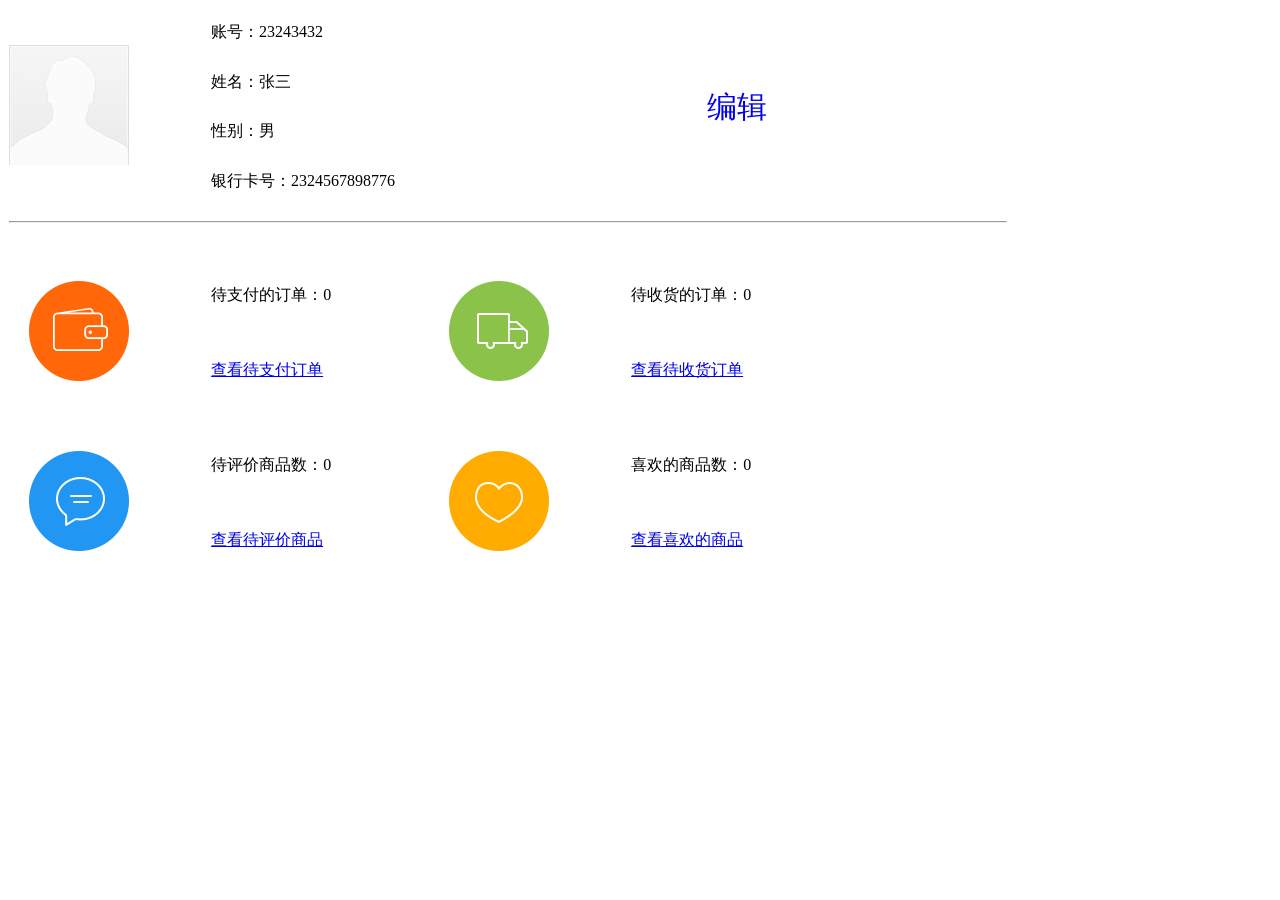
<file: src/main/webapp/xiaomiShop/h1.html>
<!DOCTYPE html>
<html>
	<head>
		<meta charset="UTF-8">
		<title></title>
		<style type="text/css">
			#h1{
				width: 1000px;
				height: 600px;
				background-color: white;
			}
			#h1_1{
				width: 1000px;
				height: 230px;
			}
			#h1_1 table{
				text-align: left;
			}
			#h1_2{
				width: 400px;
				height: 150px;
				float: left;
				margin-left: 20px;
				margin-top: 20px;
			}
			#h1_2 table{
				width: 400px;
				height: 150px;
			}
		</style>
	</head>
	<body>
		<div id="h1">
			<div id="h1_1">
				<table border="0" cellspacing="0" width="1000px" height="230px">
					<tr>
						<td rowspan="4" width="200px">
							<img src="img/touxiang.jpg"/>
						</td>
						<td>
							账号：23243432
						</td>
						<td rowspan="4" width="300px">
							<a href="#" style="text-decoration: none; font-size: 30px;">编辑</a>
						</td>
					</tr>
					<tr><td>姓名：张三</td></tr>
					<tr><td>性别：男</td></tr>
					<tr><td>银行卡号：2324567898776</td></tr>
					<tr><td colspan="4" height="30px"><hr/></td></tr>
				</table>
			</div>
			<div id="h1_2">
				<table border="0" cellspacing="0">
					<tr><td rowspan="2"><img src="img/p1.png"/></td><td>待支付的订单：0</td></tr>
					<tr><td><a href="#">查看待支付订单</a></td></tr>
				</table>
			</div>
			<div id="h1_2">
				<table border="0" cellspacing="0">
					<tr><td rowspan="2"><img src="img/p2.png"/></td><td>待收货的订单：0</td></tr>
					<tr><td><a href="#">查看待收货订单</a></td></tr>
				</table>
			</div>
			<div id="h1_2">
				<table border="0" cellspacing="0">
					<tr><td rowspan="2"><img src="img/p3.png"/></td><td>待评价商品数：0</td></tr>
					<tr><td><a href="#">查看待评价商品</a></td></tr>
				</table>
			</div>
			<div id="h1_2">
				<table border="0" cellspacing="0">
					<tr><td rowspan="2"><img src="img/p4.png"/></td><td>喜欢的商品数：0</td></tr>
					<tr><td><a href="#">查看喜欢的商品</a></td></tr>
				</table>
			</div>
		</div>
	</body>
</html>
</file>
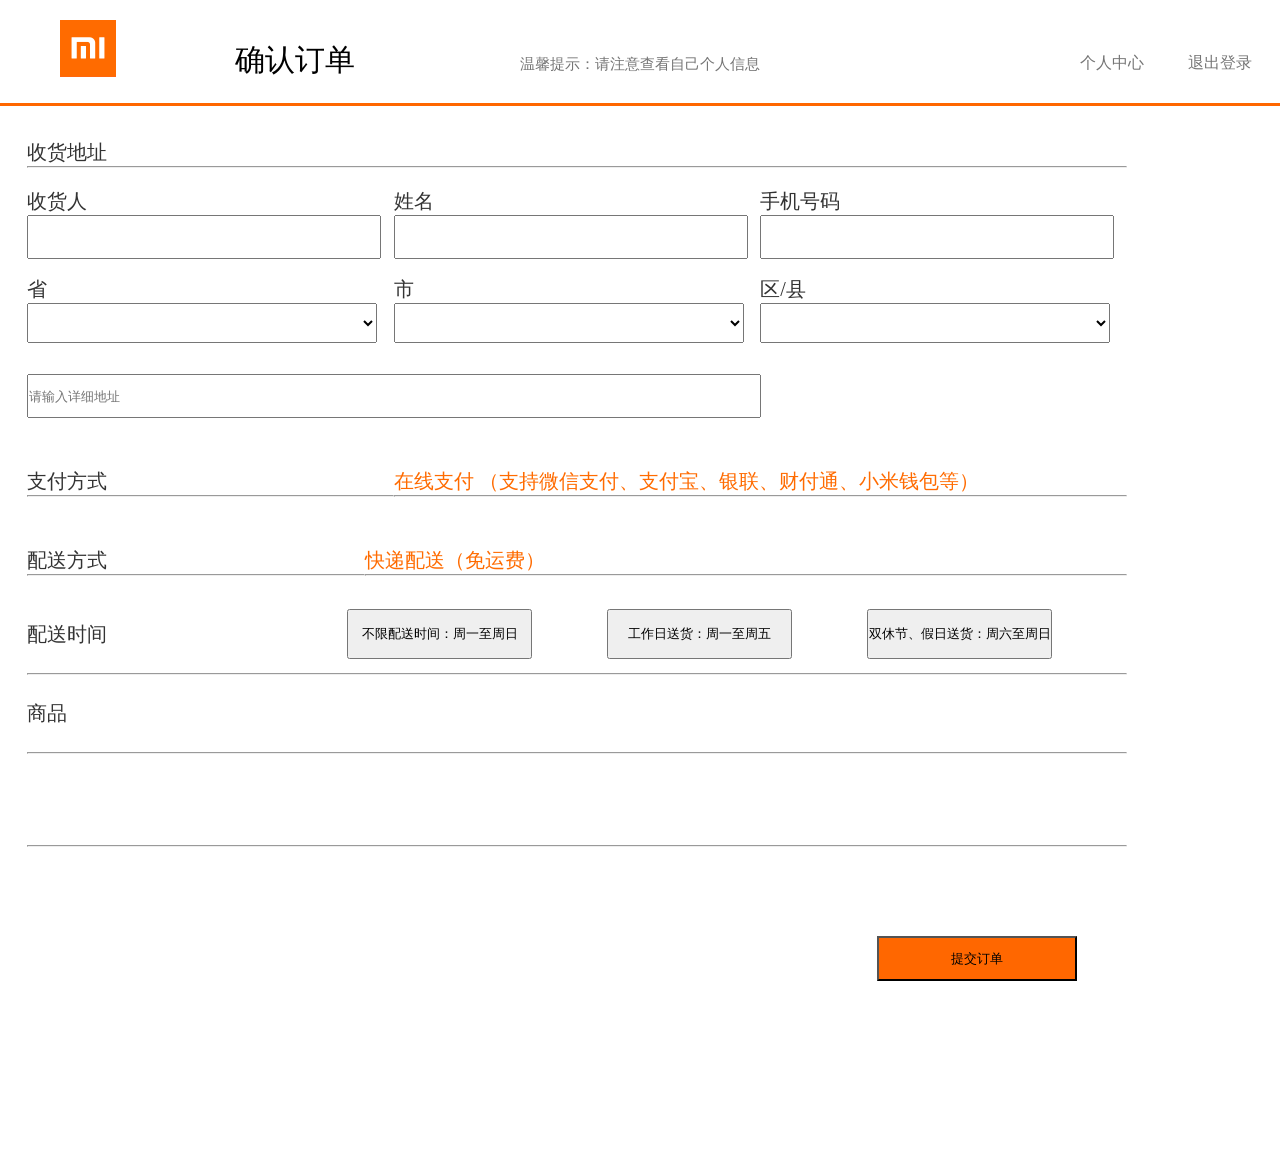
<file: src/main/webapp/xiaomiShop/jiesuan.html>
<!DOCTYPE html>
<html>
	<head>
		<meta charset="UTF-8">
		<title></title>
		<link rel="stylesheet" type="text/css" href="css/jiesuan.css"/>
		<link rel="stylesheet" type="text/css" href="css/gouwuche.css"/>
	</head>
	<body>
		<div id="top">
				<div id="top_logo">
					<img src="img/logo.png" style="margin-top: 20px;"/>
				</div>
				<div id="top_center">
					<span style="font-size: 30px;">
						确认订单
					</span>
				</div>
				<div id="top_center_1">
					<span>温馨提示：请注意查看自己个人信息</span>
				</div>
				<div id="top_right">
					<ul style="list-style: none;">
						<li><a href="gerenzhongxin.html">个人中心</a></li>
						<li><a href="login.html">退出登录</a></li>
					</ul>
				</div>
		</div>
		
		<div id="a1">
			<form>
				<table border="0" cellspacing="0" cellpadding="0" height="400px" width="1100px">
					<tr><td colspan="3" height="50px"><span>收货地址</span><hr/></td></tr>
					<tr height="80px">
						<td>
							<span>收货人</span>
							<input class="a1_input" type="text" />
						</td>
						<td>
							<span>姓名</span>
							<input class="a1_input" type="text" />
						</td>
						<td>
							<span>手机号码</span>
							<input class="a1_input" type="text" />
						</td>
					</tr>
					<tr height="80px">
						<td>
							<span>省</span>
							<select class="a1_input">
								<option></option><option></option><option></option><option></option>
							</select>
						</td>
						<td>
							<span>市</span>
							<select class="a1_input">
								<option></option><option></option><option></option><option></option>
							</select>
						</td>
						<td>
							<span>区/县</span>
							<select class="a1_input">
								<option></option><option></option><option></option><option></option>
							</select>
						</td>
					</tr>
					<tr height="80px"><td colspan="3"><input class="info" type="text" placeholder="请输入详细地址"/></td></tr>
					<tr height="80px">
						<td><span>支付方式</span><hr/></td>
						<td colspan="2">
							<p style="color: #FF6B00;font-size: 20px;">在线支付 （支持微信支付、支付宝、银联、财付通、小米钱包等）</p><hr/></td>
								
							
					</tr>
				</table>
			</form>
			<table border="0" cellspacing="0" cellpadding="0" height="70px" width="1100px">
				<tr>
					<td><span>配送方式</span><hr/></td>
					<td><p style="color: #FF6B00;font-size: 20px;">快递配送（免运费）</p><hr/></td>
				</tr>
			</table>
			
			<table border="0" cellspacing="0" cellpadding="0" height="80px" width="1100px">
				<tr><td><span>配送时间</span></td>
					<td width="260pxpx">
						<input type="button" class="q1" value="不限配送时间：周一至周日" />
					</td>
					<td width="260pxpx">
						<input type="button" class="q1" value="工作日送货：周一至周五" />
					</td>
					<td width="260pxpx">
						<input type="button" class="q1"  value="双休节、假日送货：周六至周日" />	
					</td>
				</tr>
				<tr><td colspan="4"><hr/></td></tr>
			</table>
			
			<table border="0" cellspacing="0" cellpadding="0" height="80px" width="1100px">
				<tr><td><span>商品</span></td></tr>
				<tr><td><hr/></td></tr>
			</table>
			<table border="0" cellspacing="0" cellpadding="0" height="180px" width="1100px">
				<tr id="sss">

				</tr>
				<tr><td colspan="4"><hr /></td></tr>
			</table>
			
			<div id="a2">
				<div>
					<form action="">
						
						<a href="zhifu.html"><input type="button" value="提交订单"/></a>
					</form>
				</div>
			</div>
		</div>
	</body>
</html>
<script src="../assets/js/jquery-3.3.1.min.js"></script>
<script>
    $(function(){
        $.ajax({
            type : 'post',
            url : 'http://localhost:8080/FengSHOP/view/Order?operation=3&pageNo=1&pageSize=1' ,
            dataType : 'json' ,
            success : function(data) {
                // console.log(data)
                // console.log(data.data.desc)
                $.each(data.data , function(i,e){
                    var item = $("<td >"+e.create_time+"</td>")
                   var   item1=$("<td >"+e.order_no+"</td>")
                    var   item2=$("<td >"+e.payment+"</td>")
                    item.addClass('size');
                    $("#sss").append(item);
                    $("#sss").append(item1);
                    $("#sss").append(item2);
                    add.click(function () {
                        item.remove();
                        $(this).remove();
                        $.ajax({
                            success:function(){
                                alert("下单成功！")
                                // window.location.href="跳转的url,后边也可以拼接点data中数据作为参数";
                                window.location.href="zhifu.html";
                            }


                        })

                    })
                })
            }
        })

    })

</script>
</file>
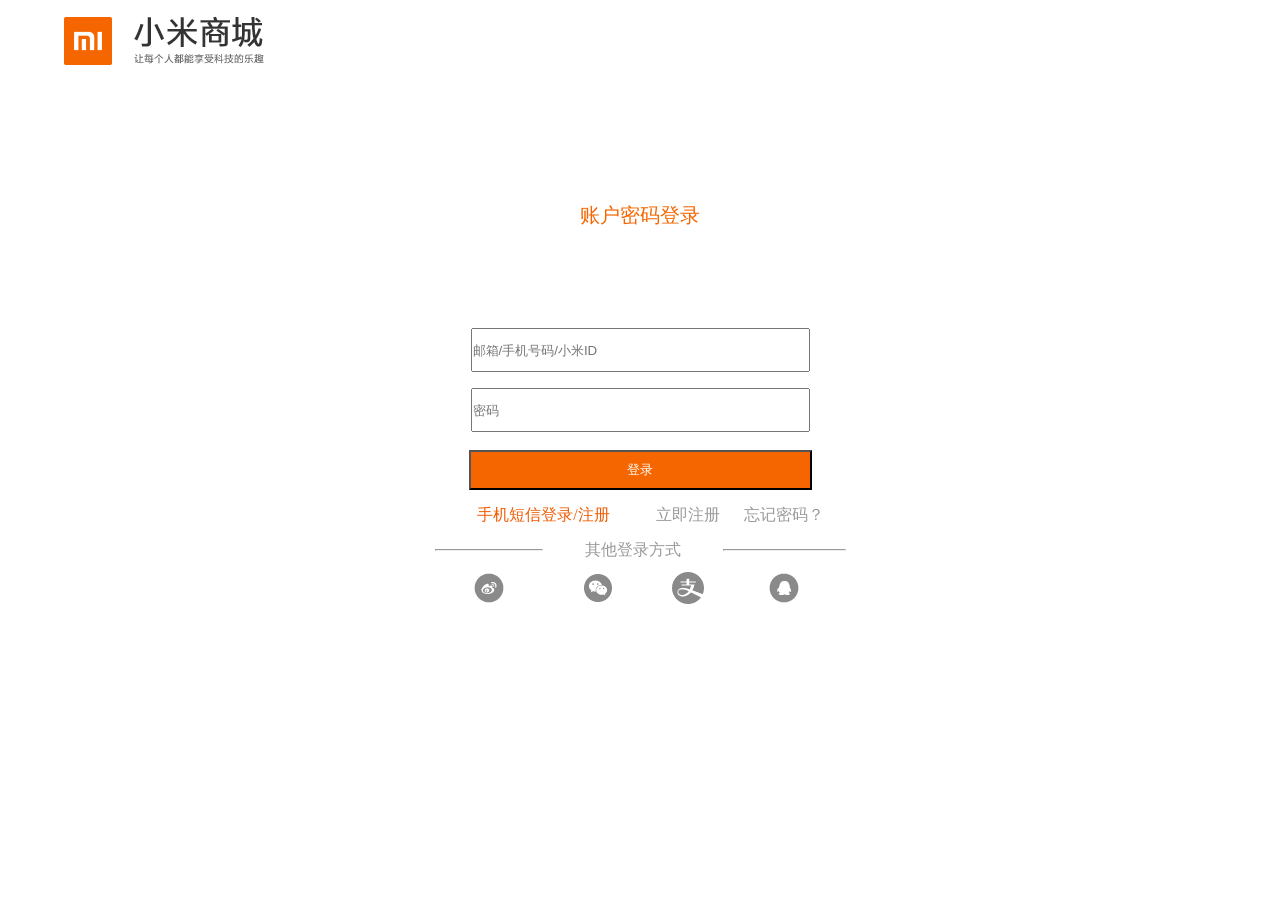
<file: src/main/webapp/xiaomiShop/login.html>
<!DOCTYPE html>
<html>
	<head>
		<meta charset="UTF-8">
		<title></title>
		<link rel="stylesheet" type="text/css" href="css/login.css"/>
	</head>
	<body>
		<div id="top">
			<div>
				<a href="index.html"><img src="img/1.png"/></a>
			</div>
		</div>	
		<div id="form">
			<form action="index.html">
				<table border="0" cellspacing="0">
					<tr><td colspan="4" id="login">账户密码登录</td></tr>
					<tr><td colspan="4" height="60px"><input type="text" placeholder="邮箱/手机号码/小米ID" required="required" id="text"/></td></tr>
					<tr><td colspan="4" height="60px"><input type="password" placeholder="密码" required="required" id="text"/></td></tr>
					<tr><td colspan="4" height="60px"><input type="submit" value="登录" class="submit"/></td></tr>
					<tr><td colspan="2" height="30px"><a href="#" class="a1">手机短信登录/注册</a></td><td width="70px"><a href="zhuce.html" id="a2">立即注册</a></td><td width="123px"><a href="#" id="a2">忘记密码？</a></td></tr>
					<tr><td></td><td></td><td></td><td></td></tr>
					<tr><td></td><td></td><td></td><td></td></tr>
					<tr height="40px"><td><hr/></td><td colspan="2" style="color: #999999;">其他登录方式</td><td><hr/></td></tr>
					<tr height="40px"><td><a href="#"><img src="img/weibo.png"/></a></td><td><a href="#"><img src="img/wei.png"/></a></td><td><a href="#"><img src="img/zhi.png"/></a></td><td><a href="#"><img src="img/qq.png"/></a></td></tr>
				</table>
			</form>
		</div>
		
	</body>
</html>
</file>
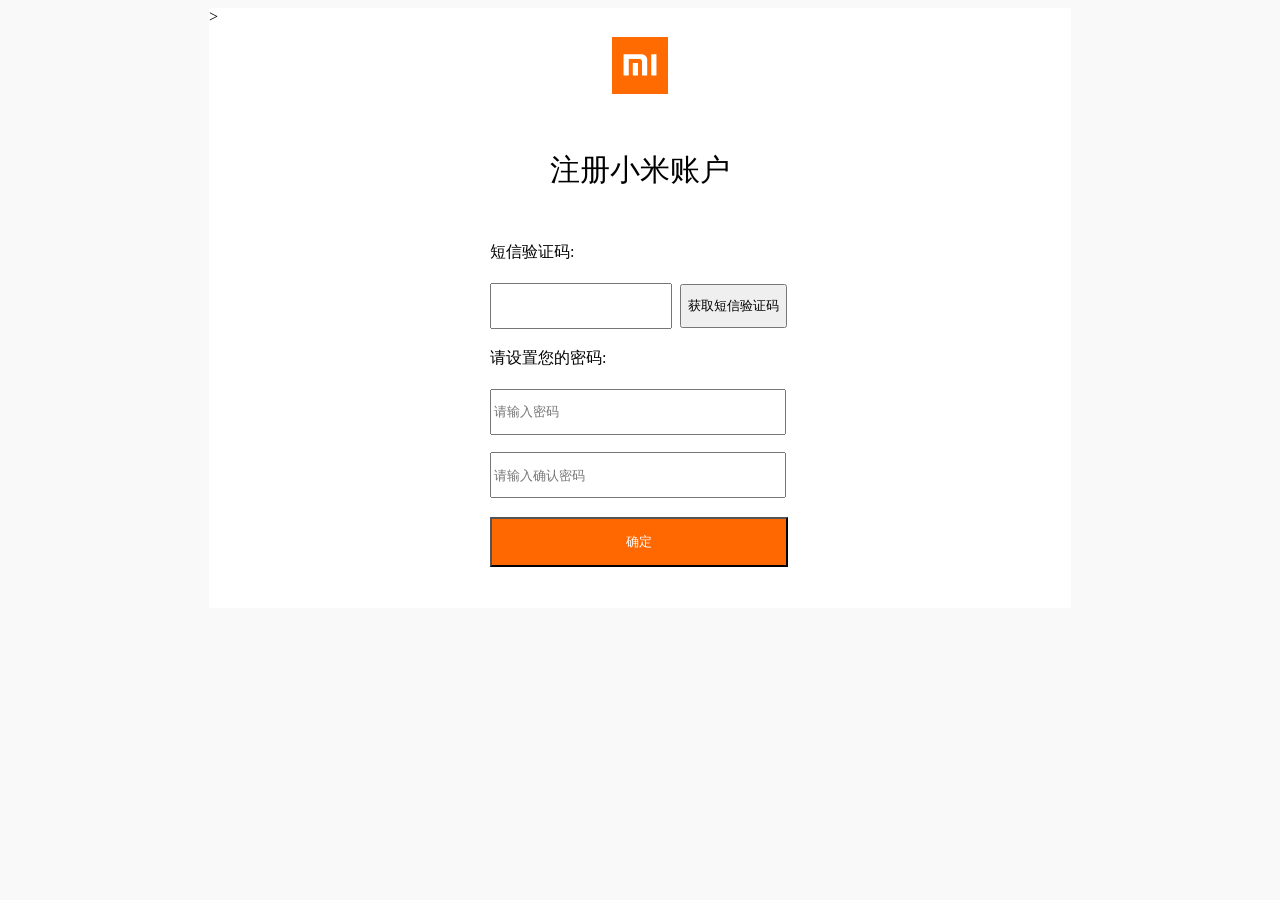
<file: src/main/webapp/xiaomiShop/password.html>
<!DOCTYPE html>
<html>
	<head>
		<meta charset="UTF-8">
		<title></title>
		<link rel="stylesheet" type="text/css" href="css/password.css"/>
	</head>
	<body>
		<div id="center">
			<form action="login.html">
				<table border="0" cellspacing="0" width="302px" height="550px">
					<tr><td id="center1" colspan="2"><img src="img/logo.png"/></td></tr>
					<tr><td id="center2" colspan="2">注册小米账户</td></tr>
					<tr><td id="center3" colspan="2" height="30px">短信验证码:</td></tr>
					<tr>
						<td id="center4" height="40px">
							<input type="text" required="required"/>
						</td>
						<td><input type="button" value="获取短信验证码" style="height: 44px;"/></td>
					</tr>
					<tr><td id="center5" colspan="2" height="30px">请设置您的密码:</td></tr>
					<tr>
						<td id="center6" colspan="2" height="40px">
							<input type="text" placeholder="请输入密码" required="required" />
						</td>
					</tr>
					<tr>
						<td id="center6" colspan="2" height="40px">
							<input type="text" placeholder="请输入确认密码" required="required" />
						</td>>
					</tr>
					<tr><td colspan="2" height="40px"><a href="login.html"><input type="submit" value="确定" id="input"/></a></td></tr>
				</table>
			</form>
		</div>
	</body>
</html>
</file>
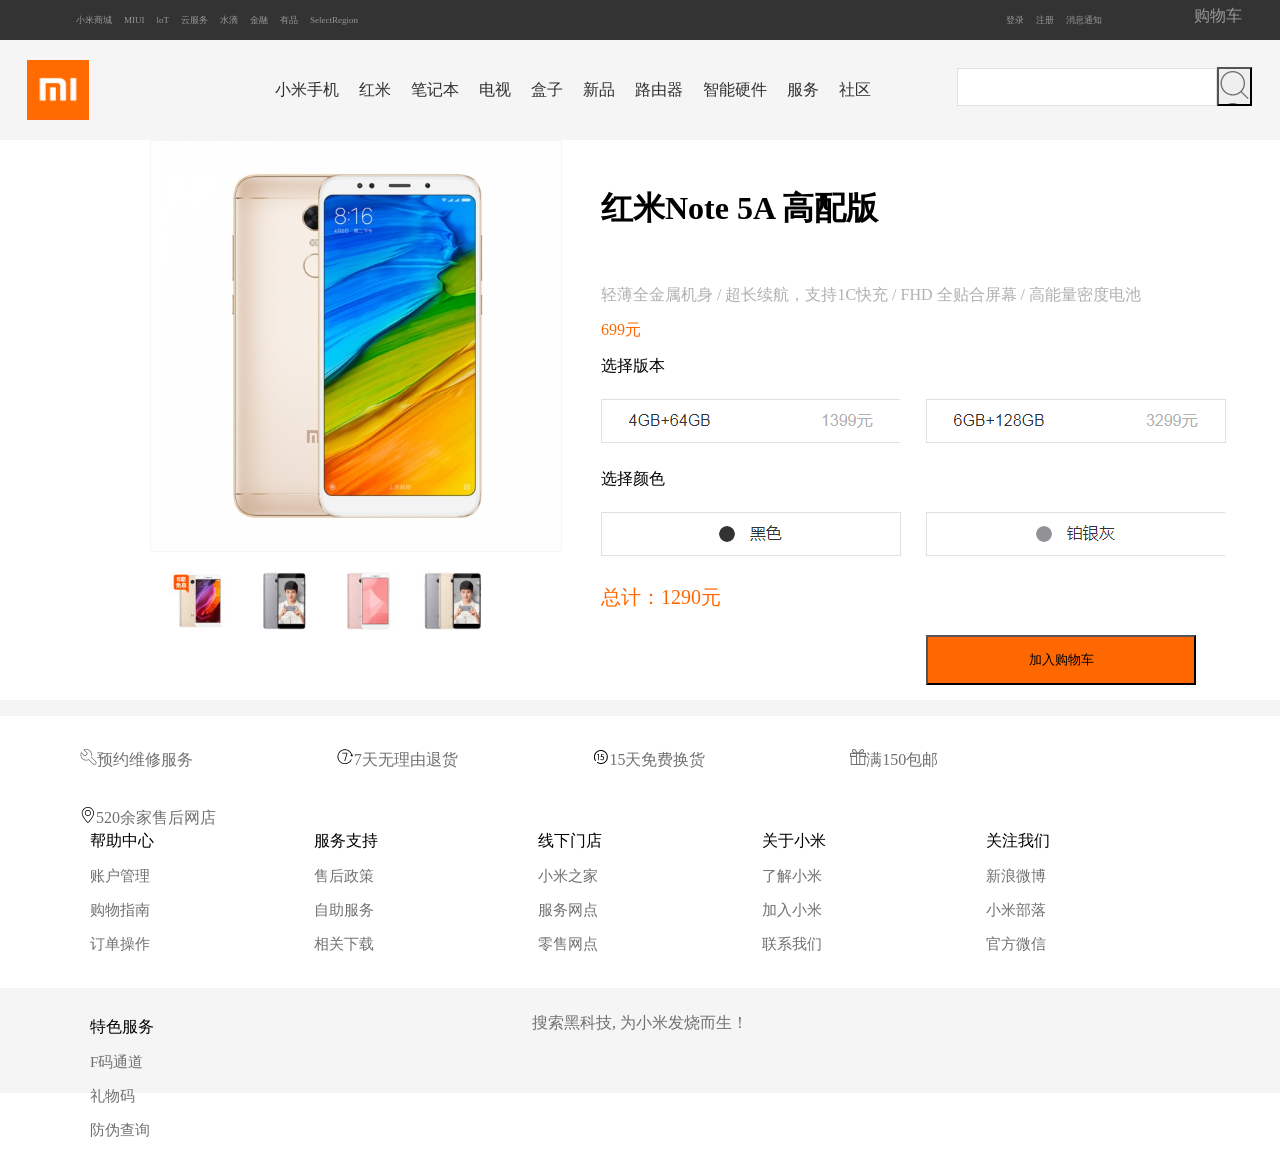
<file: src/main/webapp/xiaomiShop/xiangqing.html>
<!DOCTYPE html>
<html>
	<head>
		<meta charset="UTF-8">
		<title></title>
		<link rel="stylesheet" type="text/css" href="css/xiangqing.css"/>
		<link rel="stylesheet" type="text/css" href="css/indexpage.css"/>
	</head>
	<body>
		<div id="all">
			<div id="top1">
				<div id="top_left">
					<ul>
						<li><a href="index.html">小米商城</a></li>
						<li><a href="#">MIUI</a></li>
						<li><a href="#">loT</a></li>
						<li><a href="#">云服务</li></a>
						<li><a href="#">水滴</li></a>
						<li><a href="#">金融</li></a>
						<li><a href="#">有品</a></li>
						<li><a href="#">SelectRegion</li></a>
					</ul>
				</div>
				<div id="top_center">
					<ul>
						<li><a href="login.html">登录</a></li>
						<li><a href="zhuce.html">注册</a></li>
						<li><a href="#">消息通知</a></li>
					</ul>
				</div>
				<div id="top_right">
						<a href="gouwuche.html">购物车</a>
				</div>
			</div>
			
			<div id="top2">
				<div id="header_logo">
					<img src="img/logo.png" style="width: 62px; height: 60px;"/>
				</div>
				<div id="header_nav">
					<ul>
						<li><a href="#">小米手机 </a></li>
						<li><a href="#">红米</a></li>
						<li><a href="#">笔记本</a></li>
						<li><a href="#">电视</a></li>
						<li><a href="#">盒子</a></li>
						<li><a href="#">新品</a></li>
						<li><a href="#">路由器</a></li>
						<li><a href="#">智能硬件</a></li>
						<li><a href="#">服务</a></li>
						<li><a href="#">社区</a></li>
					</ul>
				</div>
				<div id="header_search">
					
					<form>
						<input type="search" style="height: 38px;width: 260px; float: left;margin-top: 3px;
							border:1px solid #E0E0E0;"list="data"/>
						<datalist id="data">
							<option value="小米手机6">约有29件</option>
							<option value="小米手机5X">约有20件</option>
							<option value="小米max2">约有5件</option>
							<option value="小米电视">约有9件</option>
							<option value="小米笔记本">约有10件</option>
							<option value="净水器">约有15件</option>
						</datalist>
						<input type="button" id="search" value=""/>
					</form>
					
				</div>
			</div>
			
			<div id="s">
				<div id="s_left">
					<img src="img/hongmi.jpg" id="hongmi" style="border: 1px solid #F5F5F5; width: 410px; height: 410px;"/>
					<a href="#"><img src="img/xiaomi1.jpg" id="left1"/></a>
					<a href="#"><img src="img/xiaomi2.jpg" id="left1"/></a>
					<a href="#"><img src="img/xiaomi3.jpg" id="left1"/></a>
					<a href="#"><img src="img/xiaomi4.jpg" id="left1"/></a>
				</div>
					
				<div id="s_right">
					<table border="0" cellspacing="0" width="650" height="560">
						<tr><td colspan="2"><h1>红米Note 5A 高配版</h1></td></tr>
						<tr><td colspan="2"><span style="color: #B0B0B0;">轻薄全金属机身 / 超长续航，支持1C快充 / FHD 全贴合屏幕 / 高能量密度电池</span></td></tr>
						<tr><td colspan="2" style="color: #FF6700;">699元</td></tr>
						<tr><td colspan="2">选择版本</td></tr>
						<tr>
							<td>
								<a href="#" ><img src="img/banben.png"id="img"/></a>
							</td>
							<td>
								<a href="#" ><img src="img/banben1.png"id="img"/></a>
							</td>
						</tr>
						<tr><td colspan="2">选择颜色</td></tr>
						<tr>
							<td>
								<a href="#" ><img src="img/yanse.png"id="img"/></a>
							</td>
							<td>
								<a href="#" ><img src="img/yanse1.png"/id="img"></a>
							</td>
						</tr>
						<tr><td colspan="2" style="color: #FF6700; font-size: 20px;">总计：1290元</td></tr>
						<tr><td></td>
							<td>
								<form>
									<a href="gouwuche.html"><input type="button" id="button" value="加入购物车" /></a>
								</form>
							</td>
						</tr>
					</table>
				</div>
			</div>
			<div id="bottom">
				<ul>
					<li class="bottom_li"><a href="#"><img src="img/weixiu.png" />预约维修服务</a></li>
					<li class="bottom_li"><a href="#"><img src="img/qiday.png" />7天无理由退货</a></li>
					<li class="bottom_li"><a href="#"><img src="img/fifi.png" />15天免费换货</a></li>
					<li class="bottom_li"><a href="#"><img src="img/liwu.png" />满150包邮</a></li>
					<li class="bottom_li"><a href="#"><img src="img/ditu.png" />520余家售后网店</a></li>
				</ul>
			</div>
		
			<div id="bottom_1">
				<dl>
					<dt class="bottom1_1">帮助中心</dt>
					<dt class="bottom1_2"><a href="#">账户管理</dt></a>
					<dt class="bottom1_2"><a href="#">购物指南</dt></a>
					<dt class="bottom1_2"><a href="#">订单操作</dt></a>
				</dl>
				<dl>
					<dt class="bottom1_1">服务支持</dt>
					<dt class="bottom1_2"><a href="#">售后政策</dt></a>
					<dt class="bottom1_2"><a href="#">自助服务</dt></a>
					<dt class="bottom1_2"><a href="#">相关下载</dt></a>
				</dl>
				<dl>
					<dt class="bottom1_1">线下门店</dt>
					<dt class="bottom1_2"><a href="#">小米之家</dt></a>
					<dt class="bottom1_2"><a href="#">服务网点</dt></a>
					<dt class="bottom1_2"><a href="#">零售网点</dt></a>
				</dl>
				<dl>
					<dt class="bottom1_1">关于小米</dt>
					<dt class="bottom1_2"><a href="#">了解小米</dt></a>
					<dt class="bottom1_2"><a href="#">加入小米</dt></a>
					<dt class="bottom1_2"><a href="#">联系我们</dt></a>
				</dl>
				<dl>
					<dt class="bottom1_1">关注我们</dt>
					<dt class="bottom1_2"><a href="#">新浪微博</dt></a>
					<dt class="bottom1_2"><a href="#">小米部落</dt></a>
					<dt class="bottom1_2"><a href="#">官方微信</dt></a>
				</dl>
				<dl>
					<dt class="bottom1_1">特色服务</dt>
					<dt class="bottom1_2"><a href="#">F码通道</dt></a>
					<dt class="bottom1_2"><a href="#">礼物码</dt></a>
					<dt class="bottom1_2"><a href="#">防伪查询</dt></a>
				</dl>
			</div>
			<div id="bottom_2">
				<span>
					搜索黑科技, 为小米发烧而生！
				</span>
			</div>
			
		</div>
	</body>
</html>
</file>
<file: src/main/webapp/xiaomiShop/css/indexpage.css>
body{
	margin: 0px;
	padding 0px;
}
#all{
	width: 100%;
	margin: 0px auto;
	background-color: #F5F5F5;
}
#top{
	width: 100%;
	height: 120px;
	background-color: black;
}

#top1{
	width: 100%;
	height: 40px;
	position: relative;
	background-color: rgb(51,51,51);
}

#top_left{
	width: 400px;
	height: 40px;
	position: absolute;
	margin-left: 70px;
}
#top_left ul{
	list-style: none;
	margin: 0px;
	padding: 0px;

}
#top_left ul li{
	float: left;
	padding-top: 3px;
	padding-bottom: 3px;
	margin: 6px;
}
#top_left ul li a{
	text-decoration: none;
	font-size: 9px;
	color: #989898;
}
#top_left ul li a:hover{
	color: white;
}

#top_center{
	width: 142.47px;
	height: 40px;
	position: absolute;
	margin-left: 1000px;
}

#top_center ul{
	list-style: none;
	margin: 0px;
	padding: 0px;

}
#top_center ul li{
	float: left;
	padding-top: 3px;
	padding-bottom: 3px;
	margin: 6px;
}
#top_center ul li a{
	text-decoration: none;
	font-size: 9px;
	color: #989898;
}
#top_center ul li a:hover{
	color: white;
}

#top_right{
	width: 120px;
	height: 40px;
	position: absolute;
	margin-left: 1174px;	
}

#top_right a{
	display: block;
	padding-top: 6px;
	padding-bottom: 6px;
	margin-left: 20px;
	text-decoration: none;
	color: #989898;
}
#top_right a:hover{
	color: white;
}

#top2{
	width: 1226px;
	height: 100px;
	position: relative;
	margin: 0px auto;
}


#header_logo{
	width: 62px;
	height: 60px;
	position: absolute;
	margin-top: 20px;
}

#header_nav{
	width: 850px;
	height: 100px;
	position: absolute;
	top: 0px;
	left: 63px;
}
#header_nav ul{
	list-style: none;
	margin-left: 135px;
	margin-top: 30px;
}
#header_nav ul li{
	float: left;
	padding: 10px;
}
#header_nav ul li a{
	text-decoration: none;
	color: #312E2E;
}
#header_nav ul li a:hover{
	color: #FF6700;
}
#header_search{
	width: 296px;
	height: 50px;
	position: absolute;
	top: 25px;
	right: 0px;
}
#header_search #search{
	width: 35px; 
	height: 39px; 
	margin-top: 2px;
	background-image: url(../img/search.png);
}
#header_search #search:hover{
	background-color: #FF6700;
}

#center{
	width: 1226px;
	height: 460px;
	margin: 0px auto;
	position: relative;

}

#center #center_left{
	width: 210px;
	height: 460px;
	position: absolute;
	background-color: #1F1F23;
}
#center #center_left ul,ul a{
	list-style: none;
	text-decoration: none;
	color: white;
	margin: 0px;
	padding: 0px;
}

#center #center_left ul li{
	padding: 15px;
	
}
#center #center_left li:hover{
	background-color: #FF6700;
}

#center #center_right{
	width: 1015px;
	height: 460px;
	position: absolute;
	left: 210px;
}

#center1{
	width: 1226px;
	height: 200px;
	margin: 0px auto;
	display: flex;
	flex-grow: 1;
	margin-top: 10px;
}
#center1 a{
	color: #989898;
	font-size: 10px;
	text-decoration: none;
}
#center1 a:hover{
	color: white;
}
#center1_1{
	width: 210px;
	height: 170px;
	margin-top: 10px;
	background-color: #5F5750;
}
#center1_2,#center1_3,#center1_4{
	width: 317px;
	height: 200px;
	margin-left:18px ;
}
#center1_2 img{
	margin-top: 10px;
	cursor: pointer;/*cursor规则是设定网页浏览时用户鼠标指针的样式，也就是鼠标的图形形状*/
    transition: all 0.5s;
}
#center1_2 img:hover{
	transform: scale(1.1);
}
#center1_3 img{
	margin-top: 10px;
	cursor: pointer;
    transition: all 0.5s;
}
#center1_3 img:hover{
	transform: scale(1.1);
}
#center1_4 img{
	margin-top: 10px;
	cursor: pointer;
    transition: all 0.5s;
}
#center1_4 img:hover{
	transform: scale(1.1);
}

#center2{
	width: 1226px;
	height: 670px;
	margin: 0px auto;
}
#center2 #center2_1{
	width: 1226px;
	height: 40px;
}
.center2_1{
	width: 225px;
	height: 276px;
	float: left;
	margin-left: 13px;
	margin-top: 20px;
}
.center2_1 img{
     -webkit-transition: -webkit-transform .3s; 
     transition: -webkit-transform .3s; 
    -moz-transition: transform .3s,-moz-transform .3s;
     transition: transform .3s; 
     transition: transform .3s,-webkit-transform .3s,-moz-transform .3s; 
}
.center2_1 img:hover{
	-webkit-transform: translateY(-10px);
    -moz-transform: translateY(-10px);
    -ms-transform: translateY(-10px);
    transform: translateY(-10px);
}
#center3{
	width: 1226px;
	height: 670px;
	margin: 0px auto;
}
#center4{
	width: 1226px;
	height: 670px;
	margin: 0px auto;
}

#bottom{
	width: 100%;
	height: 80px;
	margin: 0px auto;
	background-color: white;
}
#bottom ul{
	list-style: none;
}
#bottom ul li{
	display: inline-block;
	width: 242.73px;
	height: 25px;
	margin-top: 33px;
	margin-left: 10px;

}
.bottom_li a{
	text-decoration: none;
	color: #707070;
	width: 134.89px;
	height: 17px;
	margin-left: 30px;
}
.bottom_li a:hover{
	color: #FF6700;
}

#bottom_1{
	width: 100%;
	height: 192px;
	background-color: white;
}

#bottom_1 dl{
	width: 130px;
	height: 150px;
	display: inline-block;
	margin-left: 90px;
	margin-top: 20px;
}
#bottom_1 dl dt{
	margin-top: 15px;
}
.bottom1_2 a{
	text-decoration: none;
	color: #707070;
	font-size:15px
}
.bottom1_2 a:hover{
	color: #FF6700;
}
#bottom_2{
	width: 100%;
	height: 80px;
}
#bottom_2 span{
	color: #707070;
	display: block;
	text-align: center;
	margin-top: 25px;
}
</file>
<file: src/main/webapp/xiaomiShop/css/ft-carousel.css>
ul,
ol,
li,
div {
	margin: 0;
	padding: 0;
}

ul,
ol {
	list-style: none;
}

.ft-carousel {
	position: relative;
	width: 100%;
	height: 100%;
	overflow: hidden;
}

.ft-carousel .carousel-inner {
	position: absolute;
	left: 0;
	top: 0;
	height: 100%;
}

.ft-carousel .carousel-inner .carousel-item {
	float: left;
	height: 100%;
}

.ft-carousel .carousel-item img {
	width: 100%;
}

.ft-carousel .carousel-indicators {
	position: absolute;
	left: 0;
	bottom: 10px;
	width: 100%;
	text-align: center;
	font-size: 0;
}

.ft-carousel .carousel-indicators span {
	display: inline-block;
	width: 12px;
	height: 12px;
	background-color: #fff;
	margin: 0 4px;
	border-radius: 50%;
	cursor: pointer;
}

.ft-carousel .carousel-indicators span.active {
	background-color: #de3a3a;
}

.ft-carousel .carousel-btn {
	position: absolute;
	top: 50%;
	width: 50px;
	height: 45px;
	margin-top: -25px;
	cursor: pointer;
}

.ft-carousel .carousel-prev-btn {
	left: 0;
	background: url(../img/prev.png) no-repeat;
}

.ft-carousel .carousel-next-btn {
	right: 0;
	background: url(../img/next.png) no-repeat;
}
</file>
<file: src/main/webapp/xiaomiShop/css/gerenzhongxin.css>
#c{
	width: 100%;
	height: 650px;
	background-color: #F5F5F5;
	position: relative;
}
#c_left{
	width: 237px;
	height: 600px;
	background-color: white;
	position: absolute;
	margin-top: 20px;
	margin-left: 50px;
}
#c_left ul{
	list-style: none;
}
#c_left ul li{
	padding: 20px;
}
#c_left ul li a{
	color: #757575;
}
#c_left ul li a:hover{
	color: #FF6B00;
}
#c_right{
	width: 1000px;
	height: 600px;
	background-color: white;
	position: absolute;
	margin-top: 20px;
	margin-left: 300px;
}
</file>
<file: src/main/webapp/xiaomiShop/css/gouwuche.css>
*{
	margin:0;
	padding: 0;
}
#zhuce{
	width: 100%;
	height: 700px;
	background-color: #F5F5F5;
}
#top{
	width: 100%;
	height: 103px;
	position: relative;
	background-color: white;
	border-bottom: solid 3px #FF6700;
}
#bottom{
	width: 1229px;
	height: 540px;
	margin: auto;
	margin-top: 50px;

}
#top_logo{
	width: 100px;
	height: 100px;
	margin-left: 60px;
	position: absolute;
}
#top_center{
	width: 230px;
	height: 40px;
	position: absolute;
	margin-left: 180px;
	margin-top: 40px;
	text-align: center;
}
#top_center_1{
	width: 460px;
	height: 20px;
	position: absolute;
	margin-left: 410px;
	margin-top: 55px;
	text-align: center;
}
#top_center_1 span{
	font-size: 15px;
	color: #757575;
}
#top_right{
	width: 220px;
	height: 50px;
	position: absolute;
	margin-left: 1060px;
	margin-top: 33px;
}
#top_right li{
	display: inline-block;
	padding: 20px;
}
#top_right a{
	text-decoration: none;
	color: #757575;
}
#top_right a:hover{
	color: #FF6700;
}
#bottom_1{
	width: 100%;
	height: 73px;
	position: relative;
	background-color: white;

}
#bottom_2{
	width: 100%;
	height: 296px;
	position: relative;
	background-color: white;

}
#bottom_1_1{
	width: 110px;
	height: 70px;
	position: absolute;

}
#bottom_1_1 input{
	width: 20px;
	height: 20px;
}
.span{
	line-height: 100px;
}
#bottom_1_2{
	width: 380px;
	height: 70px;
	position: absolute;
	margin-left: 230px;

}
#bottom_1_3{
	text-align: center;
	width: 159px;
	height: 70px;
	position: absolute;
	margin-left: 610px;

}
#bottom_1_4{
	width: 150px;
	height: 70px;
	position: absolute;
	margin-left: 800px;

}
#bottom_1_4 select{
	position: absolute;
	margin-top: 35px;
	width: 40px;
	height: 25px;
}
#bottom_1_5{
	text-align: center;
	width: 201px;
	height: 70px;
	position: absolute;
	margin-left: 919px;

}
#bottom_1_6{
	text-align: center;
	width: 80px;
	height: 70px;
	position: absolute;
	margin-left: 1120px;

}

#bottom_3{
	width: 100%;
	height: 50px;
	margin-top: 10px;
	position: relative;
	background-color: white;

}
#bottom_3_1{
	position: absolute;
	width: 140px;
	height: 50px;
}
#bottom_3_1 a{
	display: block;
	text-decoration: none;
	margin-top: 25px;
	color: #757575;
	
}
#bottom_3_1 a:hover{
	color: #FF6700;
}
#bottom_3_2{
	width: 130px;
	height: 30px;
	position: absolute;
	margin-left: 900px;
	margin-top: 20px;
}
#bottom_3_2 span{
	color: #FF6B00;
	font-size: 20px;
}

#bottom_3_3{
	width: 130px;
	height: 50px;
	position: absolute;
	margin-left: 1098px;
}
#bottom_3_3 input{
	width: 130px;
	height: 50px;
	background-color: #FF6700;
}
</file>
<file: src/main/webapp/xiaomiShop/css/jiesuan.css>
*{
	margin: 0px;
	padding: 0px;
}
#a1{
	width: 1226px;
	height: 1039px;
	background-color: white;
	margin: auto;
	margin-top: 20px;
}
#a1 span{
	display: block;
	font-size: 20px;
	color: #333333;
}
.a1_input{
	width: 350px;
	height: 40px;
}
.info{
	width: 730px;
	height: 40px;
}
#a2{
	width: 1100px;
	height: 80px;
	position: relative;
}
#a2 div{
	width: 200px;
	height: 45px;
	position: absolute;
	margin-left:850px ;
}
#a2 div input{
	width: 200px;
	height: 45px;
	background-color: #FF6700;
}

.q1{
	width: 185px; height: 50px
}
.q1:active{
	background-color: #FF6700;
}
</file>
<file: src/main/webapp/xiaomiShop/css/login.css>
*{
	margin: 0px;
	padding:0px;
}
body{
	background-color: white;
}
#top{
	width: 100%;
	height: 100px;
	background-color: white;
}
#top div{
	width: 243px;
	height: 81px;
	margin-left: 50px;
	margin-top: 0px;
}
#form{
	width: 411px;
	height: 500px;
	margin: auto;
	margin-top: 10px;
	background-color: white;
}
#form table{
	width: 411px;
	height: 500px;
	text-align: center;
}
#login{
	font-size: 20px;
	text-align: center;
	color: #F56600;
}
#text{
	width: 335px;
	height: 40px;
}
.submit{
	width: 343px;
	height: 40px;
	color: white;
	background-color: #F56600;
}
.a1{
	text-decoration: none;
	color: #EF5B00;
}
#a2{
	text-decoration: none;
	color: #999999;
}
#a2:hover{
	color: #EF5B00;
}
</file>
<file: src/main/webapp/xiaomiShop/css/password.css>
body{
	background-color: #F9F9F9;
}
#center{
	height:600px;
	width:862px;
	background-color: white;
	margin: auto;
}
#center table{
	margin: auto;
}
#center1{
	height: 50px;
	text-align: center;
}
#center2{
	height: 90px;
	font-size: 30px;
	text-align: center;
}
#center4 input{
	height: 40px;
	width: 174px;
}
#center6 input{
	height: 40px;
	width: 288px;
}
#input{
	color: white;
	width: 298px;
	height: 50px;
	background-color: #FF6700;
}
</file>
<file: src/main/webapp/xiaomiShop/css/xiangqing.css>
#s{
	width: 100%;
	height: 560px;
	background-color: white;
	position: relative;
}
#s_left{
	width: 420px;
	height: 560px;
	position: absolute;
	margin-left: 150px;
}
#s_left #left1{
	margin-top: 15px;
	margin-left: 20px;
}

#s_right{
	width: 650px;
	height: 560px;
	position: absolute;
	margin-left: 600px;
}
#button{
	width: 270px;
	height: 50px;
	background-color: #FF6700;
}
#img{

}
#img:hover{
	border-color: #FF6700;
}
</file>
<file: target/FengSHOP/assets/js/Lightweight-Chart/cssCharts.css>
/*
 * cssCharts v0.3.0
 * jquery plugin to create donut and bar charts with css
 * https://github.com/sultantarimo
 *
 * (c)2015 Sultan Tarimo - sultantarimo@me.com
 * Released under the MIT license
 */
.chart *, .chart{-moz-box-sizing:border-box;-webkit-box-sizing:border-box;box-sizing:border-box;margin:0;padding:0;}
.chart{
  width:auto;
  display:block;
  position:relative;
  font-family:sans-serif;
  font-size:14px;
  margin: 0 auto;
}

/* bar chart */

.chart.bar{height:200px;}
.bar-chart{
  display: table;
  table-layout: fixed;
  width: auto;
  height: 100%;
  margin: 0 auto;
  z-index:20;
  position:absolute;
  left:0px;
}

.bar-chart ul{
  margin-left: 34px;
  float: left;
  display: block;
  height:100%;
}

.bar-chart li{
  position: relative;
  display: table-cell;
  vertical-align: bottom;
  height: 100px;
}

.bar-chart span{
  margin: 0 6px;
  display: block;
  background: rgb(241,127,73);
  width: 34px;
  position:relative;

  -webkit-animation: drawBar 0.3s ease-in-out;
  -moz-animation: drawBar 0.3s ease-in-out;
  animation: drawBar 0.3s ease-in-out;

  -webkit-transition: all 100ms ease-in-out;
  -moz-transition: all 100ms ease-in-out;
  transition: all 100ms ease-in-out;
}

.bar-chart li:hover span{
  box-shadow:0 0 0 4px rgb(241,127,73);
  cursor:pointer;
}

.bar-chart li:nth-child(2n+1):hover span{
  box-shadow:0 0 0 4px #bd380f;
}

.bar-chart li:nth-child(2n+1) span{background-color:#bd380f;}
.bar-chart ul:last-of-type li:last-child span{margin-right:0px;}
.bar-chart ul:first-of-type li:first-child span{margin-left:0px;}
.bar-chart ul:last-of-type {margin-right: 0px;}
.bar-chart ul:first-of-type {margin-left: 0px;}
.bar-chart.left-bar ul:last-of-type {margin-right: 0px;}
.bar-chart.left-bar ul{margin-right: 34px;float:left;margin-left:0px;}

.bar-chart span:before {
  position: absolute;
  bottom: 100%;
  margin-bottom: 10px;
  display: block;
  text-align: center;
  content: attr(title);
  word-wrap: break-word;
  font-size: 12px;
  width: auto;

  left: 50%;

  -webkit-transform: translateX(-50%);
  -moz-transform: translateX(-50%);
  transform: translateX(-50%);
}

.bar-chart li span:before {
  -webkit-transition: all 100ms ease-in-out;
  -moz-transition: all 100ms ease-in-out;
  transition: all 100ms ease-in-out;
}

@-webkit-keyframes drawBar {0% {height: 0;}}
@-moz-keyframes drawBar {0% {height: 0;}}
@keyframes drawBar {0% {height: 0;}}

/* donut chart */

.chart.donut{
  width:200px;
  height:200px;
}

.donut-chart{
  width:100%;height:100%;
  position:relative;

  -webkit-border-radius:50%;
  -moz-border-radius:50%;
  border-radius:50%;
}

.donut-chart.fill{
  background:rgb(241,127,73);
}

.donut-chart:after{
  content:"";
  position: absolute;
  width: 86%;
  height: 86%;
  background: #FFF;
  left: 50%;
  top: 50%;
  z-index: 400;
  margin: 0 auto;
  pointer-events: none;

  -webkit-border-radius: 100%;
  -moz-border-radius: 100%;
  border-radius: 100%;

  -webkit-transform: translateX(-50%) translateY(-50%);
  -moz-transform: translateX(-50%) translateY(-50%);
  transform: translateX(-50%) translateY(-50%);
}

.donut-chart h2{
  text-align:center;
  position: absolute;
  line-height: 140%;
  width: 100%;
  margin-top:-30px;
  top:50%;
  z-index:500;
  pointer-events: none;

  font-size:26px;
  font-weight:400;
  color:rgb(0,0,0);
}

.donut-chart h2 span{
  display:block;
  width:100%;
  font-size:14px;
  color:rgb(142,143,143);
  margin-top:-10px;
}

.donut-chart .spinner{
  z-index: 200;
  border-right: none;

  -webkit-border-radius: 100% 0 0 100% / 50% 0 0 50%;
  -moz-border-radius: 100% 0 0 100% / 50% 0 0 50%;
  border-radius: 100% 0 0 100% / 50% 0 0 50%;

  -webkit-transform: rotate(0deg);
  -moz-transform: rotate(0deg);
  transform: rotate(0deg);

  -webkit-animation: rotateDonut 0.3s ease-in-out;
  -moz-animation: rotateDonut 0.3s ease-in-out;
  animation: rotateDonut 0.3s ease-in-out;

  -webkit-transition: all 160ms ease-in-out;
  -moz-transition: all 160ms ease-in-out;
  transition: all 160ms ease-in-out;
}

.spinner ~ .pie{
  pointer-events: none;
}

.donut-chart.fill .pie,
.pie-chart .pie{
  -webkit-box-shadow: 0 0 0 4px #bd380f;
  -moz-box-shadow: 0 0 0 4px #bd380f;
  box-shadow: 0 0 0 4px #bd380f;
}

@-webkit-keyframes rotateDonut {0% {transform: rotate(0deg);}}
@-moz-keyframes rotateDonut {0% {transform: rotate(0deg);}}
@keyframes rotateDonut {0% {transform: rotate(0deg);}}

.donut-chart .spinner.temp{display:none;}

.donut-chart .pie{
  width: 50%;
  height: 100%;
  position: absolute;
  background: #bd380f;

  -webkit-transform-origin: 100% 50%;
  -moz-transform-origin: 100% 50%;
  transform-origin: 100% 50%;
}

.donut-chart .mask{
  background:rgb(248,248,248);
  z-index: 400;
  margin-left: -1px;
}

.pie-chart:after{
  display:none;
}
.chart.donut .pie-chart h2,
.chart.donut .pie-chart h2 span{color:#FFF;}

/* pie chart */
.chart.pie svg{width:100%;height:100%;}

.chart.pie {
  width: 200px;
  height: 200px;
}

.chart.pie svg text{
  text-anchor: middle;
  fill:white;
  stroke-width:0;
  transform:translate(120,-80);
}
.chart.pie svg path:hover{
  stroke-width:10px;
}

.charts-tip{
  display:block;
  position: absolute;
  font-size: 16px;
  color: #FFF;
  background: rgba(0,0,0,0.8);
  pointer-events: none;
  font-family:sans-serif;
  padding:6px 12px;
  z-index:100;
  width:auto;

  -webkit-border-radius:4px;
  -moz-border-radius:4px;
  border-radius:4px;
}

.chart.pie .pie-legend{
  position:absolute;
  top:50%;
  right:0;
  margin-right:-30px;
  transform:translateX(100%) translateY(-50%);
}

.chart.pie .pie-legend li{
  display:block;
  margin-bottom:14px;
  clear:both;
}

.chart.pie .pie-legend li i{
  top:1px;
  position:relative;
  display:block;
  float:left;
  width:14px;
  height:14px;
  background:#DDD;
  margin-right:10px;

  box-shadow:inset 0 0 0 1px rgba(0,0,0,0.2);
}

.chart.pie .pie-legend li p{clear:both;display:inline;}

/* pie chart */

/* line chart */

.chart.line{width:auto;height:auto;margin:0 auto;position:relative;}
.chart .line-chart{
  min-width:100px;
  min-height:100px;
  width:100%;
  height:100%;
  margin:0px auto;
  display:block;
  position:relative;
  z-index:20;
}

/* line chart borders and grids */
.line-chart:after{
  content:"";
  display:block;
  position:absolute;
  left:0px;bottom:0px;
  height:1px;width:100%;
  background:rgb(238,238,238);
  padding-right:10px;
}

.chart .grid{
  width:100%;
  height:100%;
  position:absolute;
  left:0px;
  bottom:0px;
}
.chart hr{
  position:absolute;
  left:0px;
  bottom:0px;
  width:100%;
  height:1px;
  outline:none;
  border:none;
  background:rgb(238,238,238);
}

.chart hr:before{
  position:absolute;
  right:100%;
  top:0px;
  margin-right:20px;
  color:rgba(0,0,0,0.4);
  font-size:12px;
  content:attr(data-y);
  text-align:right;

  -webkit-transform:translateX(-50%) translateY(-50%);
  -moz-transform:translateX(-50%) translateY(-50%);
  transform:translateX(-50%) translateY(-50%);
}
/* line chart borders and grids */

/* line chart line */
.line-chart li{
  display:block;height:1px;
  float:left;position:relative;
  position:absolute;
}

/* line chart points tooltip */
.line-chart li a:hover:before,
.line-chart li a:hover:after{display:block;z-index:10;}
.line-chart li a:before{
  content:attr(data-y);
  cursor:pointer;
  display:none;
  position:absolute;
  font-size:14px;
  color:#FFF;
  bottom:100%;
  left:50%;
  margin-bottom:-4px;
  text-align:center;
  width:40px;
  background:rgba(0,0,0,0.8);
  padding:8px;
  z-index:40;

  -webkit-transform:translateX(-50%);
  -moz-transform:translateX(-50%);
  transform:translateX(-50%);

  -webkit-border-radius:3px;
  -moz-border-radius:3px;
  border-radius:3px;
}

.line-chart li a:after{
  z-index:50;
  content:"";
  width: 0;
  height: 0;
  display:none;
  position:absolute;
  bottom:100%;
  left:50%;
  margin-bottom:-16px;

  border:6px solid rgba(0,0,0,0);
  border-top: 6px solid rgba(0,0,0,0.8);

  -webkit-transform:translateX(-50%);
  -moz-transform:translateX(-50%);
  transform:translateX(-50%);
}

.line-chart li a{
  display:block;
  position:absolute;
  cursor:pointer;
  width:40px;
  height:40px;

  left:0px;
  top:0px;
  z-index:30;

  -webkit-transform:translateX(-50%) translateY(-50%);
  -moz-transform:translateX(-50%) translateY(-50%);
  transform:translateX(-50%) translateY(-50%);
}
/* line chart points tooltip */

/* line chart points */

.line-chart li span{
  display:block;height:1px;
  background:rgb(241,127,73);
  float:left;
  position:absolute;
}

.line-chart.no-points li span{
  display:none;
}

.line-chart li span:before{
  content:"";
  position:absolute;
  left:-4px;bottom:-4px;
  width:6px;height:6px;
  display:block;

  -webkt-border-radius:50%;
  -moz-border-radius:50%;
  border-radius:50%;
}

.line-chart li:hover span:before{
  -webkit-transform:scale(1.3);
  -moz-transform:scale(1.3);
  transform:scale(1.3);

  -webkit-transition: all 200ms ease-in-out;
  -moz-transition: all 200ms ease-in-out;
  transition: all 200ms ease-in-out;
}

.line-chart li span:before,
.line-chart li span:after{
  background:rgb(241,127,73);
  border:2px solid #bd380f;

  -webkit-box-shadow:0 0 0 4px #FFF;
  -moz-box-shadow:0 0 0 4px #FFF;
  box-shadow:0 0 0 4px #FFF;
}
/* line chart points */

/* line chart line */
.chart.line svg,
.chart.line > div{
  height: 100%;
  width: 100%;
  position:absolute;
  bottom:0px;
  left:0px;
  opacity:1;

  -webkit-animation: drawLine .3s ease-in-out;
    -moz-animation: drawLine .3s ease-in-out;
    animation: drawLine .3s ease-in-out;
}
.chart.line svg path{
  fill: rgba(241,127,73,0.0);
  stroke: rgb(241,127,73);
  stroke-width: 2px;
}

.chart.line.dotted svg path{
  /*if you want it dashed instead of filled*/
  stroke-dasharray: 3;
}

.chart.line .fill svg path{
  fill: rgba(241,127,73,0.1);
  stroke:none;
  stroke-width:0px;
}

/* line chart animation */
@-webkit-keyframes drawLine {0% {opacity: 0;}}
@-moz-keyframes drawLine {0% {opacity: 0;}}
@keyframes drawLine {0% {opacity: 0;}}

@-webkit-keyframes drawChart {0% {width: 0;}}
@-moz-keyframes drawChart {0% {width: 0;}}
@keyframes drawChart {0% {width: 0;}}
</file>
